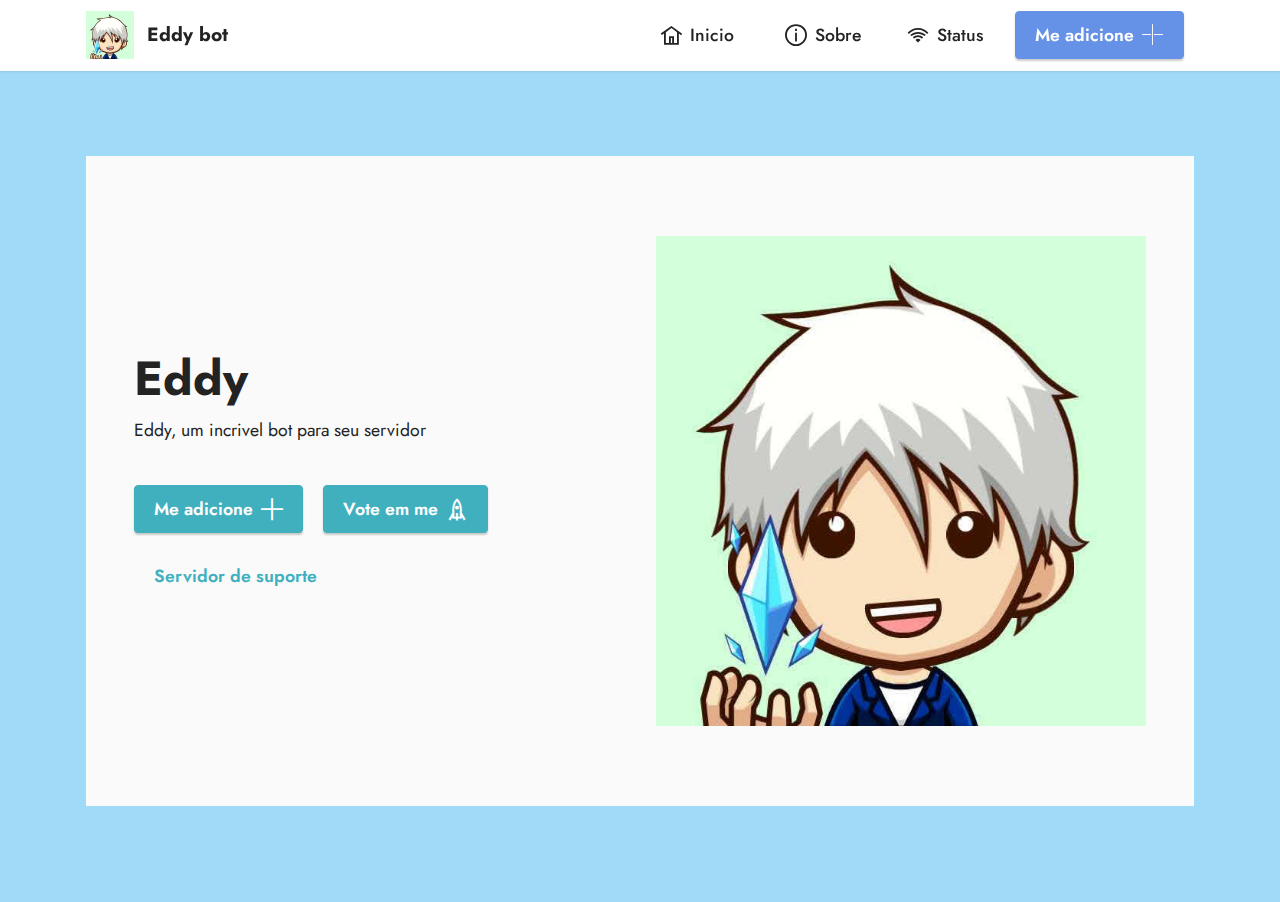
<file: index.html>
<!DOCTYPE html>
<html  >
<head>
  <!-- Site made with Mobirise Website Builder v5.0.29, https://mobirise.com -->
  <meta charset="UTF-8">
  <meta http-equiv="X-UA-Compatible" content="IE=edge">
  <meta name="generator" content="Mobirise v5.0.29, mobirise.com">
  <meta name="viewport" content="width=device-width, initial-scale=1, minimum-scale=1">
  <link rel="shortcut icon" href="assets/images/1649596663632-96x96.jpg" type="image/x-icon">
  <meta name="description" content="um incrível bot para o seu servidor do Discord">
  
  
  <title>Inicio</title>
  <link rel="stylesheet" href="assets/web/assets/mobirise-icons2/mobirise2.css">
  <link rel="stylesheet" href="assets/web/assets/mobirise-icons/mobirise-icons.css">
  <link rel="stylesheet" href="assets/tether/tether.min.css">
  <link rel="stylesheet" href="assets/bootstrap/css/bootstrap.min.css">
  <link rel="stylesheet" href="assets/bootstrap/css/bootstrap-grid.min.css">
  <link rel="stylesheet" href="assets/bootstrap/css/bootstrap-reboot.min.css">
  <link rel="stylesheet" href="assets/dropdown/css/style.css">
  <link rel="stylesheet" href="assets/socicon/css/styles.css">
  <link rel="stylesheet" href="assets/theme/css/style.css">
  <link rel="preload" as="style" href="assets/mobirise/css/mbr-additional.css"><link rel="stylesheet" href="assets/mobirise/css/mbr-additional.css" type="text/css">
  
  
  
  
</head>
<body>
  
  <section class="menu menu1 cid-sXr35PfcCk" once="menu" id="menu1-0">
    

    <nav class="navbar navbar-dropdown navbar-fixed-top navbar-expand-lg">
        <div class="container">
            <div class="navbar-brand">
                <span class="navbar-logo">
                    <a href="index.html#header2-1">
                        <img src="assets/images/1649596663632-96x96.jpg" alt="Eddy" style="height: 3rem;">
                    </a>
                </span>
                <span class="navbar-caption-wrap"><a class="navbar-caption text-black text-primary display-7" href="index.html">Eddy bot</a></span>
            </div>
            <button class="navbar-toggler" type="button" data-toggle="collapse" data-target="#navbarSupportedContent" aria-controls="navbarNavAltMarkup" aria-expanded="false" aria-label="Toggle navigation">
                <div class="hamburger">
                    <span></span>
                    <span></span>
                    <span></span>
                    <span></span>
                </div>
            </button>
            <div class="collapse navbar-collapse" id="navbarSupportedContent">
                <ul class="navbar-nav nav-dropdown" data-app-modern-menu="true"><li class="nav-item"><a class="nav-link link text-black text-primary display-4" href="index.html"><span class="mobi-mbri mobi-mbri-home mbr-iconfont mbr-iconfont-btn"></span>
                            Inicio&nbsp;</a></li>
                    
                    <li class="nav-item"><a class="nav-link link text-black text-primary display-4" href="sobre.html"><span class="mobi-mbri mobi-mbri-info mbr-iconfont mbr-iconfont-btn"></span>Sobre</a></li><li class="nav-item"><a class="nav-link link text-black text-primary display-4" href="https://status.watchbot.app/bot/942232686024593428" target="_blank"><span class="mobi-mbri mobi-mbri-wifi mbr-iconfont mbr-iconfont-btn"></span>Status</a></li></ul>
                
                <div class="navbar-buttons mbr-section-btn"><a class="btn btn-primary display-4" href="https://dsc.gg/eddy-convite" target="_blank"><span class="mbri-plus mbr-iconfont mbr-iconfont-btn"></span>
                        Me adicione</a></div>
            </div>
        </div>
    </nav>
</section>

<section class="engine"><a href="https://mobirise.info">Mobirise</a></section><section class="features15 cid-sXHXImBYlh" id="features16-6">

    

    
    <div class="container">
        <div class="content-wrapper">
            <div class="row align-items-center">
                <div class="col-12 col-lg">
                    <div class="text-wrapper">
                        <h6 class="card-title mbr-fonts-style display-2">
                            <strong>Eddy</strong></h6>
                        <p class="mbr-text mbr-fonts-style mb-4 display-4">
                            Eddy, um incrivel bot para seu servidor</p>
                        <div class="mbr-section-btn mt-3"><a class="btn btn-success display-4" href="https://dsc.gg/eddy-convite" target="_blank"><span class="mobi-mbri mobi-mbri-plus mbr-iconfont mbr-iconfont-btn"></span>Me adicione</a> <a class="btn btn-success display-4" href="https://top.gg/bot/942232686024593428/vote" target="_blank"><span class="mobi-mbri mobi-mbri-rocket mbr-iconfont mbr-iconfont-btn"></span>Vote em me</a> <a class="btn btn-success-outline display-4" href="https://dsc.gg/eddy-server" target="_blank">Servidor de suporte</a></div>
                    </div>
                </div>
                <div class="col-12 col-lg-6">
                    <div class="image-wrapper">
                        <img src="assets/images/1649596663632-640x640.jpg" alt="eddy">
                    </div>
                </div>
            </div>
        </div>
    </div>
</section>


  <script src="assets/web/assets/jquery/jquery.min.js"></script>
  <script src="assets/popper/popper.min.js"></script>
  <script src="assets/tether/tether.min.js"></script>
  <script src="assets/bootstrap/js/bootstrap.min.js"></script>
  <script src="assets/smoothscroll/smooth-scroll.js"></script>
  <script src="assets/dropdown/js/nav-dropdown.js"></script>
  <script src="assets/dropdown/js/navbar-dropdown.js"></script>
  <script src="assets/touchswipe/jquery.touch-swipe.min.js"></script>
  <script src="assets/theme/js/script.js"></script>
  
  
  
</body>
</html>
</file>
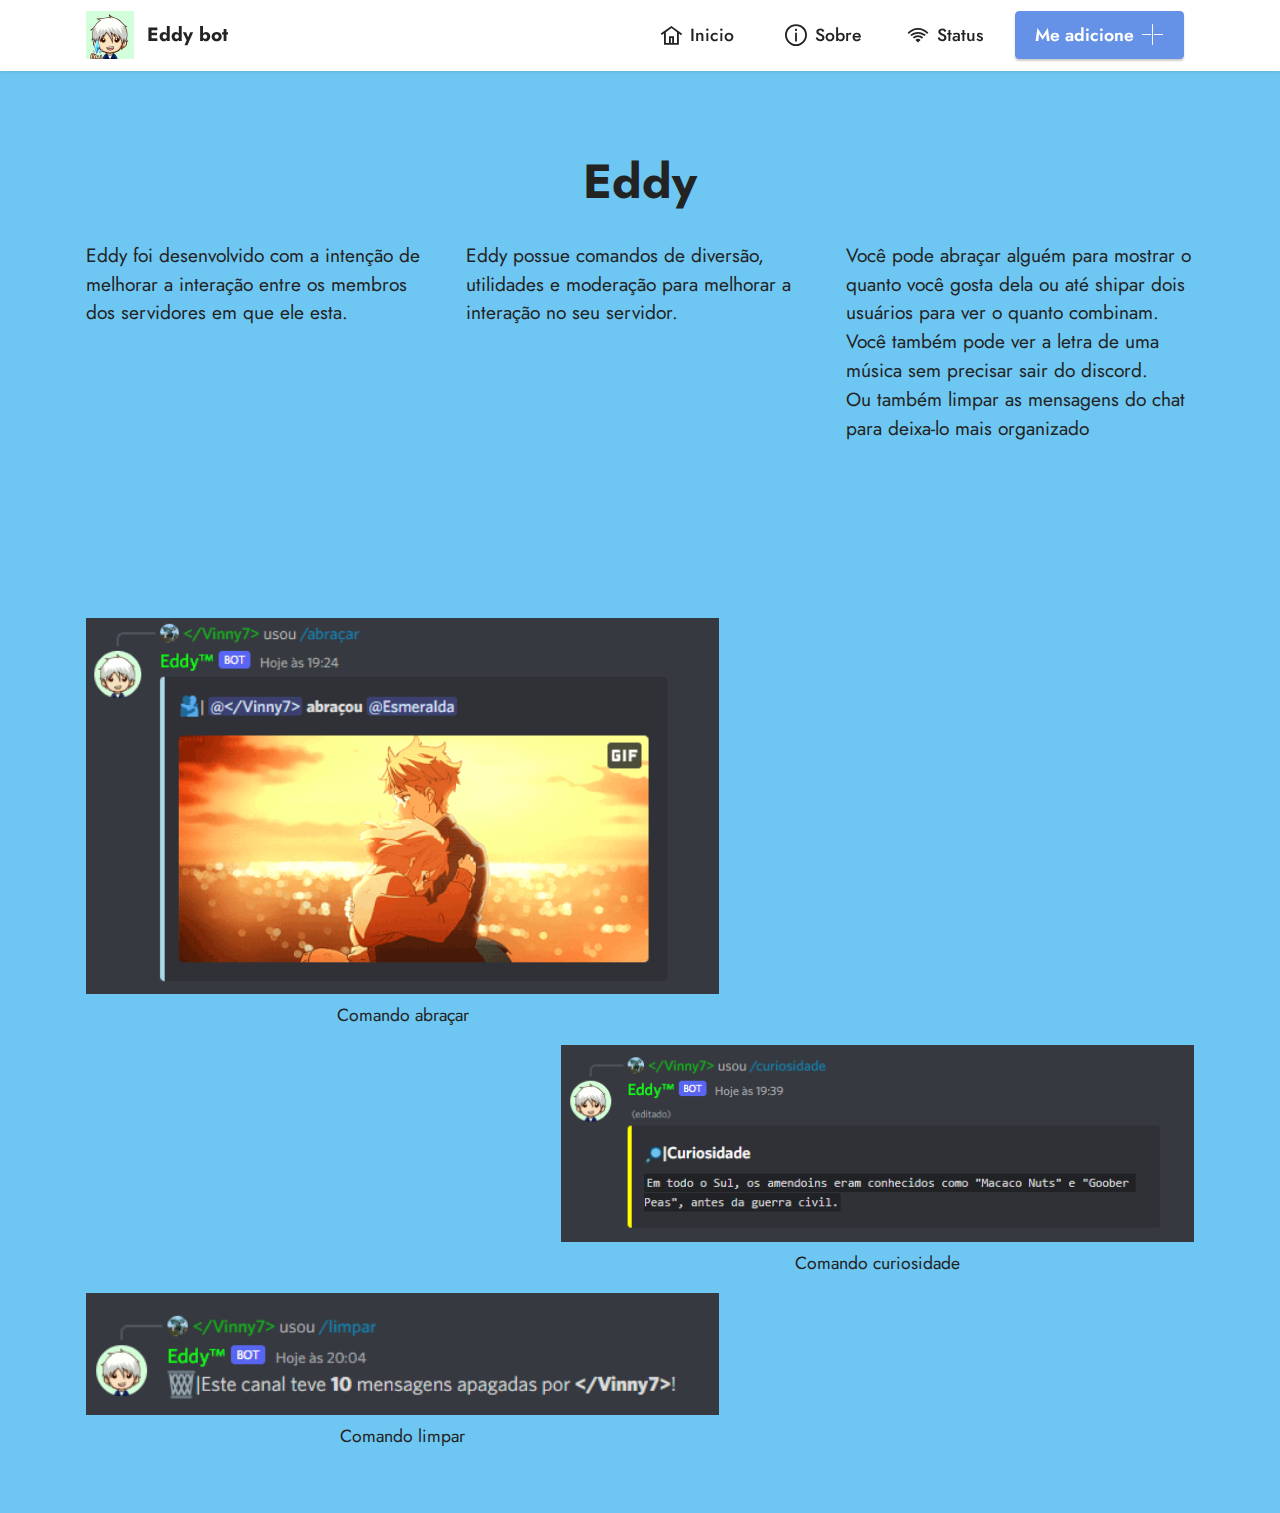
<file: sobre.html>
<!DOCTYPE html>
<html  >
<head>
  <!-- Site made with Mobirise Website Builder v5.0.29, https://mobirise.com -->
  <meta charset="UTF-8">
  <meta http-equiv="X-UA-Compatible" content="IE=edge">
  <meta name="generator" content="Mobirise v5.0.29, mobirise.com">
  <meta name="viewport" content="width=device-width, initial-scale=1, minimum-scale=1">
  <link rel="shortcut icon" href="assets/images/1649596663632-96x96.jpg" type="image/x-icon">
  <meta name="description" content="">
  
  
  <title>Sobre</title>
  <link rel="stylesheet" href="assets/web/assets/mobirise-icons2/mobirise2.css">
  <link rel="stylesheet" href="assets/web/assets/mobirise-icons/mobirise-icons.css">
  <link rel="stylesheet" href="assets/tether/tether.min.css">
  <link rel="stylesheet" href="assets/bootstrap/css/bootstrap.min.css">
  <link rel="stylesheet" href="assets/bootstrap/css/bootstrap-grid.min.css">
  <link rel="stylesheet" href="assets/bootstrap/css/bootstrap-reboot.min.css">
  <link rel="stylesheet" href="assets/dropdown/css/style.css">
  <link rel="stylesheet" href="assets/socicon/css/styles.css">
  <link rel="stylesheet" href="assets/theme/css/style.css">
  <link rel="preload" as="style" href="assets/mobirise/css/mbr-additional.css"><link rel="stylesheet" href="assets/mobirise/css/mbr-additional.css" type="text/css">
  
  
  
  
</head>
<body>
  
  <section class="menu menu1 cid-sXr35PfcCk" once="menu" id="menu1-2">
    

    <nav class="navbar navbar-dropdown navbar-fixed-top navbar-expand-lg">
        <div class="container">
            <div class="navbar-brand">
                <span class="navbar-logo">
                    <a href="index.html#header2-1">
                        <img src="assets/images/1649596663632-96x96.jpg" alt="Eddy" style="height: 3rem;">
                    </a>
                </span>
                <span class="navbar-caption-wrap"><a class="navbar-caption text-black text-primary display-7" href="index.html">Eddy bot</a></span>
            </div>
            <button class="navbar-toggler" type="button" data-toggle="collapse" data-target="#navbarSupportedContent" aria-controls="navbarNavAltMarkup" aria-expanded="false" aria-label="Toggle navigation">
                <div class="hamburger">
                    <span></span>
                    <span></span>
                    <span></span>
                    <span></span>
                </div>
            </button>
            <div class="collapse navbar-collapse" id="navbarSupportedContent">
                <ul class="navbar-nav nav-dropdown" data-app-modern-menu="true"><li class="nav-item"><a class="nav-link link text-black text-primary display-4" href="index.html"><span class="mobi-mbri mobi-mbri-home mbr-iconfont mbr-iconfont-btn"></span>
                            Inicio&nbsp;</a></li>
                    
                    <li class="nav-item"><a class="nav-link link text-black text-primary display-4" href="sobre.html"><span class="mobi-mbri mobi-mbri-info mbr-iconfont mbr-iconfont-btn"></span>Sobre</a></li><li class="nav-item"><a class="nav-link link text-black text-primary display-4" href="https://status.watchbot.app/bot/942232686024593428" target="_blank"><span class="mobi-mbri mobi-mbri-wifi mbr-iconfont mbr-iconfont-btn"></span>Status</a></li></ul>
                
                <div class="navbar-buttons mbr-section-btn"><a class="btn btn-primary display-4" href="https://dsc.gg/eddy-convite" target="_blank"><span class="mbri-plus mbr-iconfont mbr-iconfont-btn"></span>
                        Me adicione</a></div>
            </div>
        </div>
    </nav>
</section>

<section class="engine"><a href="https://mobirise.info/b">create a website</a></section><section class="features17 cid-t50dH2eWU7" id="features18-12">

    

    
    <div class="container">
        <div class="mbr-section-head">
            <div class="col-12">
                <h4 class="mbr-section-title mbr-fonts-style align-center mb-0 display-2">
                    <strong>Eddy</strong></h4>
                
            </div>
        </div>
        <div class="row mt-4">
            <div class="col-12 col-md-6 col-lg-4">
                <div class="card-wrapper mb-4">
                    <div class="card-box align-left">
                        
                        <p class="mbr-text mbr-fonts-style mb-3 display-7">
                            Eddy foi desenvolvido com a intenção de melhorar a interação entre os membros dos servidores em que ele esta.<br><br></p><div class="link-wrap">
                                
                            </div>
                    </div>
                </div>
            </div>
            <div class="col-12 col-md-6 col-lg-4">
                <div class="card-wrapper mb-4">
                    <div class="card-box align-left">
                        
                        <p class="mbr-text mbr-fonts-style mb-3 display-7">
                            Eddy possue comandos de diversão, utilidades e moderação para melhorar a interação no seu servidor.</p><div class="link-wrap">
                                
                            </div>
                    </div>
                </div>
            </div>
            <div class="col-12 col-md-6 col-lg-4">
                <div class="card-wrapper mb-4">
                    <div class="card-box align-left">
                        
                        <p class="mbr-text mbr-fonts-style mb-3 display-7">
                            Você pode abraçar alguém para mostrar o quanto você gosta dela ou até shipar dois usuários para ver o quanto combinam.<br>Você também pode ver a letra de uma música sem precisar sair do discord.<br>Ou também limpar as mensagens do chat para deixa-lo mais organizado</p><div class="link-wrap">
                                
                            </div>
                    </div>
                </div>
            </div>
            
        </div>
    </div>
</section>

<section class="image1 cid-t509E4roVV" id="image1-z">
    

    

    <div class="container">
        <div class="row align-items-center">
            <div class="col-12 col-lg-7">
                <div class="image-wrapper">
                    <img src="assets/images/captura-de-tela-2022-05-05-192553-539x320.png" alt="esmeralda é linda">
                    <p class="mbr-description mbr-fonts-style pt-2 align-center display-4">
                    Comando abraçar</p>
                </div>
            </div>
            <div class="col-12 col-lg">
                <div class="text-wrapper">
                    
                    
                </div>
            </div>
        </div>
    </div>
</section>

<section class="image2 cid-t509G6aTAd" id="image2-10">
    

    

    <div class="container">
        <div class="row align-items-center">
            <div class="col-12 col-lg-7">
                <div class="image-wrapper">
                    <img src="assets/images/o-618x193.png" alt="curiosidade">
                    <p class="mbr-description mbr-fonts-style mt-2 align-center display-4">
                        Comando curiosidade</p>
                </div>
            </div>
            <div class="col-12 col-lg">
                <div class="text-wrapper">
                    
                    
                </div>
            </div>
        </div>
    </div>
</section>

<section class="image1 cid-t50iSdGHf6" id="image1-13">
    

    

    <div class="container">
        <div class="row align-items-center">
            <div class="col-12 col-lg-7">
                <div class="image-wrapper">
                    <img src="assets/images/p-498x96.png" alt="limpar">
                    <p class="mbr-description mbr-fonts-style pt-2 align-center display-4">
                    Comando limpar</p>
                </div>
            </div>
            <div class="col-12 col-lg">
                <div class="text-wrapper">
                    
                    
                </div>
            </div>
        </div>
    </div>
</section>


  <script src="assets/web/assets/jquery/jquery.min.js"></script>
  <script src="assets/popper/popper.min.js"></script>
  <script src="assets/tether/tether.min.js"></script>
  <script src="assets/bootstrap/js/bootstrap.min.js"></script>
  <script src="assets/smoothscroll/smooth-scroll.js"></script>
  <script src="assets/dropdown/js/nav-dropdown.js"></script>
  <script src="assets/dropdown/js/navbar-dropdown.js"></script>
  <script src="assets/touchswipe/jquery.touch-swipe.min.js"></script>
  <script src="assets/theme/js/script.js"></script>
  
  
  
</body>
</html>
</file>
<file: assets/web/assets/mobirise-icons2/mobirise2.css>
@font-face {
  font-family: 'Moririse2';
  font-display: swap;
  src:  url('mobirise2.eot?f2bix4');
  src:  url('mobirise2.eot?f2bix4#iefix') format('embedded-opentype'),
    url('mobirise2.ttf?f2bix4') format('truetype'),
    url('mobirise2.woff?f2bix4') format('woff'),
    url('mobirise2.svg?f2bix4#mobirise2') format('svg');
  font-weight: normal;
  font-style: normal;
}

[class^="mobi-"], [class*=" mobi-"] {
  /* use !important to prevent issues with browser extensions that change fonts */
  font-family: 'Moririse2' !important;
  speak: none;
  font-style: normal;
  font-weight: normal;
  font-variant: normal;
  text-transform: none;
  line-height: 1;

  /* Better Font Rendering =========== */
  -webkit-font-smoothing: antialiased;
  -moz-osx-font-smoothing: grayscale;
}

.mobi-mbri-add-submenu:before {
  content: "\e900";
}
.mobi-mbri-alert:before {
  content: "\e901";
}
.mobi-mbri-align-center:before {
  content: "\e902";
}
.mobi-mbri-align-justify:before {
  content: "\e903";
}
.mobi-mbri-align-left:before {
  content: "\e904";
}
.mobi-mbri-align-right:before {
  content: "\e905";
}
.mobi-mbri-android:before {
  content: "\e906";
}
.mobi-mbri-apple:before {
  content: "\e907";
}
.mobi-mbri-arrow-down:before {
  content: "\e908";
}
.mobi-mbri-arrow-next:before {
  content: "\e909";
}
.mobi-mbri-arrow-prev:before {
  content: "\e90a";
}
.mobi-mbri-arrow-up:before {
  content: "\e90b";
}
.mobi-mbri-bold:before {
  content: "\e90c";
}
.mobi-mbri-bookmark:before {
  content: "\e90d";
}
.mobi-mbri-bootstrap:before {
  content: "\e90e";
}
.mobi-mbri-briefcase:before {
  content: "\e90f";
}
.mobi-mbri-browse:before {
  content: "\e910";
}
.mobi-mbri-bulleted-list:before {
  content: "\e911";
}
.mobi-mbri-calendar:before {
  content: "\e912";
}
.mobi-mbri-camera:before {
  content: "\e913";
}
.mobi-mbri-cart-add:before {
  content: "\e914";
}
.mobi-mbri-cart-full:before {
  content: "\e915";
}
.mobi-mbri-cash:before {
  content: "\e916";
}
.mobi-mbri-change-style:before {
  content: "\e917";
}
.mobi-mbri-chat:before {
  content: "\e918";
}
.mobi-mbri-clock:before {
  content: "\e919";
}
.mobi-mbri-close:before {
  content: "\e91a";
}
.mobi-mbri-cloud:before {
  content: "\e91b";
}
.mobi-mbri-code:before {
  content: "\e91c";
}
.mobi-mbri-contact-form:before {
  content: "\e91d";
}
.mobi-mbri-credit-card:before {
  content: "\e91e";
}
.mobi-mbri-cursor-click:before {
  content: "\e91f";
}
.mobi-mbri-cust-feedback:before {
  content: "\e920";
}
.mobi-mbri-database:before {
  content: "\e921";
}
.mobi-mbri-delivery:before {
  content: "\e922";
}
.mobi-mbri-desktop:before {
  content: "\e923";
}
.mobi-mbri-devices:before {
  content: "\e924";
}
.mobi-mbri-down:before {
  content: "\e925";
}
.mobi-mbri-download-2:before {
  content: "\e926";
}
.mobi-mbri-download:before {
  content: "\e927";
}
.mobi-mbri-drag-n-drop-2:before {
  content: "\e928";
}
.mobi-mbri-drag-n-drop:before {
  content: "\e929";
}
.mobi-mbri-edit-2:before {
  content: "\e92a";
}
.mobi-mbri-edit:before {
  content: "\e92b";
}
.mobi-mbri-error:before {
  content: "\e92c";
}
.mobi-mbri-extension:before {
  content: "\e92d";
}
.mobi-mbri-features:before {
  content: "\e92e";
}
.mobi-mbri-file:before {
  content: "\e92f";
}
.mobi-mbri-flag:before {
  content: "\e930";
}
.mobi-mbri-folder:before {
  content: "\e931";
}
.mobi-mbri-gift:before {
  content: "\e932";
}
.mobi-mbri-github:before {
  content: "\e933";
}
.mobi-mbri-globe-2:before {
  content: "\e934";
}
.mobi-mbri-globe:before {
  content: "\e935";
}
.mobi-mbri-growing-chart:before {
  content: "\e936";
}
.mobi-mbri-hearth:before {
  content: "\e937";
}
.mobi-mbri-help:before {
  content: "\e938";
}
.mobi-mbri-home:before {
  content: "\e939";
}
.mobi-mbri-hot-cup:before {
  content: "\e93a";
}
.mobi-mbri-idea:before {
  content: "\e93b";
}
.mobi-mbri-image-gallery:before {
  content: "\e93c";
}
.mobi-mbri-image-slider:before {
  content: "\e93d";
}
.mobi-mbri-info:before {
  content: "\e93e";
}
.mobi-mbri-italic:before {
  content: "\e93f";
}
.mobi-mbri-key:before {
  content: "\e940";
}
.mobi-mbri-laptop:before {
  content: "\e941";
}
.mobi-mbri-layers:before {
  content: "\e942";
}
.mobi-mbri-left-right:before {
  content: "\e943";
}
.mobi-mbri-left:before {
  content: "\e944";
}
.mobi-mbri-letter:before {
  content: "\e945";
}
.mobi-mbri-like:before {
  content: "\e946";
}
.mobi-mbri-link:before {
  content: "\e947";
}
.mobi-mbri-lock:before {
  content: "\e948";
}
.mobi-mbri-login:before {
  content: "\e949";
}
.mobi-mbri-logout:before {
  content: "\e94a";
}
.mobi-mbri-magic-stick:before {
  content: "\e94b";
}
.mobi-mbri-map-pin:before {
  content: "\e94c";
}
.mobi-mbri-menu:before {
  content: "\e94d";
}
.mobi-mbri-mobile-2:before {
  content: "\e94e";
}
.mobi-mbri-mobile-horizontal:before {
  content: "\e94f";
}
.mobi-mbri-mobile:before {
  content: "\e950";
}
.mobi-mbri-mobirise:before {
  content: "\e951";
}
.mobi-mbri-more-horizontal:before {
  content: "\e952";
}
.mobi-mbri-more-vertical:before {
  content: "\e953";
}
.mobi-mbri-music:before {
  content: "\e954";
}
.mobi-mbri-new-file:before {
  content: "\e955";
}
.mobi-mbri-numbered-list:before {
  content: "\e956";
}
.mobi-mbri-opened-folder:before {
  content: "\e957";
}
.mobi-mbri-pages:before {
  content: "\e958";
}
.mobi-mbri-paper-plane:before {
  content: "\e959";
}
.mobi-mbri-paperclip:before {
  content: "\e95a";
}
.mobi-mbri-phone:before {
  content: "\e95b";
}
.mobi-mbri-photo:before {
  content: "\e95c";
}
.mobi-mbri-photos:before {
  content: "\e95d";
}
.mobi-mbri-pin:before {
  content: "\e95e";
}
.mobi-mbri-play:before {
  content: "\e95f";
}
.mobi-mbri-plus:before {
  content: "\e960";
}
.mobi-mbri-preview:before {
  content: "\e961";
}
.mobi-mbri-print:before {
  content: "\e962";
}
.mobi-mbri-protect:before {
  content: "\e963";
}
.mobi-mbri-question:before {
  content: "\e964";
}
.mobi-mbri-quote-left:before {
  content: "\e965";
}
.mobi-mbri-quote-right:before {
  content: "\e966";
}
.mobi-mbri-redo:before {
  content: "\e967";
}
.mobi-mbri-refresh:before {
  content: "\e968";
}
.mobi-mbri-responsive-2:before {
  content: "\e969";
}
.mobi-mbri-responsive:before {
  content: "\e96a";
}
.mobi-mbri-right:before {
  content: "\e96b";
}
.mobi-mbri-rocket:before {
  content: "\e96c";
}
.mobi-mbri-sad-face:before {
  content: "\e96d";
}
.mobi-mbri-sale:before {
  content: "\e96e";
}
.mobi-mbri-save:before {
  content: "\e96f";
}
.mobi-mbri-search:before {
  content: "\e970";
}
.mobi-mbri-setting-2:before {
  content: "\e971";
}
.mobi-mbri-setting-3:before {
  content: "\e972";
}
.mobi-mbri-setting:before {
  content: "\e973";
}
.mobi-mbri-share:before {
  content: "\e974";
}
.mobi-mbri-shopping-bag:before {
  content: "\e975";
}
.mobi-mbri-shopping-basket:before {
  content: "\e976";
}
.mobi-mbri-shopping-cart:before {
  content: "\e977";
}
.mobi-mbri-sites:before {
  content: "\e978";
}
.mobi-mbri-smile-face:before {
  content: "\e979";
}
.mobi-mbri-speed:before {
  content: "\e97a";
}
.mobi-mbri-star:before {
  content: "\e97b";
}
.mobi-mbri-success:before {
  content: "\e97c";
}
.mobi-mbri-sun:before {
  content: "\e97d";
}
.mobi-mbri-sun2:before {
  content: "\e97e";
}
.mobi-mbri-tablet-vertical:before {
  content: "\e97f";
}
.mobi-mbri-tablet:before {
  content: "\e980";
}
.mobi-mbri-target:before {
  content: "\e981";
}
.mobi-mbri-timer:before {
  content: "\e982";
}
.mobi-mbri-to-ftp:before {
  content: "\e983";
}
.mobi-mbri-to-local-drive:before {
  content: "\e984";
}
.mobi-mbri-touch-swipe:before {
  content: "\e985";
}
.mobi-mbri-touch:before {
  content: "\e986";
}
.mobi-mbri-trash:before {
  content: "\e987";
}
.mobi-mbri-underline:before {
  content: "\e988";
}
.mobi-mbri-undo:before {
  content: "\e989";
}
.mobi-mbri-unlink:before {
  content: "\e98a";
}
.mobi-mbri-unlock:before {
  content: "\e98b";
}
.mobi-mbri-up-down:before {
  content: "\e98c";
}
.mobi-mbri-up:before {
  content: "\e98d";
}
.mobi-mbri-update:before {
  content: "\e98e";
}
.mobi-mbri-upload-2:before {
  content: "\e98f";
}
.mobi-mbri-upload:before {
  content: "\e990";
}
.mobi-mbri-user-2:before {
  content: "\e991";
}
.mobi-mbri-user:before {
  content: "\e992";
}
.mobi-mbri-users:before {
  content: "\e993";
}
.mobi-mbri-video-play:before {
  content: "\e994";
}
.mobi-mbri-video:before {
  content: "\e995";
}
.mobi-mbri-watch:before {
  content: "\e996";
}
.mobi-mbri-website-theme-2:before {
  content: "\e997";
}
.mobi-mbri-website-theme:before {
  content: "\e998";
}
.mobi-mbri-wifi:before {
  content: "\e999";
}
.mobi-mbri-windows:before {
  content: "\e99a";
}
.mobi-mbri-zoom-in:before {
  content: "\e99b";
}
.mobi-mbri-zoom-out:before {
  content: "\e99c";
}
</file>
<file: assets/web/assets/mobirise-icons/mobirise-icons.css>
@font-face {
  font-family: 'MobiriseIcons';
  src:  url('mobirise-icons.eot?spat4u');
  src:  url('mobirise-icons.eot?spat4u#iefix') format('embedded-opentype'),
    url('mobirise-icons.ttf?spat4u') format('truetype'),
    url('mobirise-icons.woff?spat4u') format('woff'),
    url('mobirise-icons.svg?spat4u#MobiriseIcons') format('svg');
  font-weight: normal;
  font-style: normal;
  font-display: swap;
}

[class^="mbri-"], [class*=" mbri-"] {
  /* use !important to prevent issues with browser extensions that change fonts */
  font-family: MobiriseIcons !important;
  speak: none;
  font-style: normal;
  font-weight: normal;
  font-variant: normal;
  text-transform: none;
  line-height: 1;

  /* Better Font Rendering =========== */
  -webkit-font-smoothing: antialiased;
  -moz-osx-font-smoothing: grayscale;
}

.mbri-add-submenu:before {
  content: "\e900";
}
.mbri-alert:before {
  content: "\e901";
}
.mbri-align-center:before {
  content: "\e902";
}
.mbri-align-justify:before {
  content: "\e903";
}
.mbri-align-left:before {
  content: "\e904";
}
.mbri-align-right:before {
  content: "\e905";
}
.mbri-android:before {
  content: "\e906";
}
.mbri-apple:before {
  content: "\e907";
}
.mbri-arrow-down:before {
  content: "\e908";
}
.mbri-arrow-next:before {
  content: "\e909";
}
.mbri-arrow-prev:before {
  content: "\e90a";
}
.mbri-arrow-up:before {
  content: "\e90b";
}
.mbri-bold:before {
  content: "\e90c";
}
.mbri-bookmark:before {
  content: "\e90d";
}
.mbri-bootstrap:before {
  content: "\e90e";
}
.mbri-briefcase:before {
  content: "\e90f";
}
.mbri-browse:before {
  content: "\e910";
}
.mbri-bulleted-list:before {
  content: "\e911";
}
.mbri-calendar:before {
  content: "\e912";
}
.mbri-camera:before {
  content: "\e913";
}
.mbri-cart-add:before {
  content: "\e914";
}
.mbri-cart-full:before {
  content: "\e915";
}
.mbri-cash:before {
  content: "\e916";
}
.mbri-change-style:before {
  content: "\e917";
}
.mbri-chat:before {
  content: "\e918";
}
.mbri-clock:before {
  content: "\e919";
}
.mbri-close:before {
  content: "\e91a";
}
.mbri-cloud:before {
  content: "\e91b";
}
.mbri-code:before {
  content: "\e91c";
}
.mbri-contact-form:before {
  content: "\e91d";
}
.mbri-credit-card:before {
  content: "\e91e";
}
.mbri-cursor-click:before {
  content: "\e91f";
}
.mbri-cust-feedback:before {
  content: "\e920";
}
.mbri-database:before {
  content: "\e921";
}
.mbri-delivery:before {
  content: "\e922";
}
.mbri-desktop:before {
  content: "\e923";
}
.mbri-devices:before {
  content: "\e924";
}
.mbri-down:before {
  content: "\e925";
}
.mbri-download:before {
  content: "\e989";
}
.mbri-drag-n-drop:before {
  content: "\e927";
}
.mbri-drag-n-drop2:before {
  content: "\e928";
}
.mbri-edit:before {
  content: "\e929";
}
.mbri-edit2:before {
  content: "\e92a";
}
.mbri-error:before {
  content: "\e92b";
}
.mbri-extension:before {
  content: "\e92c";
}
.mbri-features:before {
  content: "\e92d";
}
.mbri-file:before {
  content: "\e92e";
}
.mbri-flag:before {
  content: "\e92f";
}
.mbri-folder:before {
  content: "\e930";
}
.mbri-gift:before {
  content: "\e931";
}
.mbri-github:before {
  content: "\e932";
}
.mbri-globe:before {
  content: "\e933";
}
.mbri-globe-2:before {
  content: "\e934";
}
.mbri-growing-chart:before {
  content: "\e935";
}
.mbri-hearth:before {
  content: "\e936";
}
.mbri-help:before {
  content: "\e937";
}
.mbri-home:before {
  content: "\e938";
}
.mbri-hot-cup:before {
  content: "\e939";
}
.mbri-idea:before {
  content: "\e93a";
}
.mbri-image-gallery:before {
  content: "\e93b";
}
.mbri-image-slider:before {
  content: "\e93c";
}
.mbri-info:before {
  content: "\e93d";
}
.mbri-italic:before {
  content: "\e93e";
}
.mbri-key:before {
  content: "\e93f";
}
.mbri-laptop:before {
  content: "\e940";
}
.mbri-layers:before {
  content: "\e941";
}
.mbri-left-right:before {
  content: "\e942";
}
.mbri-left:before {
  content: "\e943";
}
.mbri-letter:before {
  content: "\e944";
}
.mbri-like:before {
  content: "\e945";
}
.mbri-link:before {
  content: "\e946";
}
.mbri-lock:before {
  content: "\e947";
}
.mbri-login:before {
  content: "\e948";
}
.mbri-logout:before {
  content: "\e949";
}
.mbri-magic-stick:before {
  content: "\e94a";
}
.mbri-map-pin:before {
  content: "\e94b";
}
.mbri-menu:before {
  content: "\e94c";
}
.mbri-mobile:before {
  content: "\e94d";
}
.mbri-mobile2:before {
  content: "\e94e";
}
.mbri-mobirise:before {
  content: "\e94f";
}
.mbri-more-horizontal:before {
  content: "\e950";
}
.mbri-more-vertical:before {
  content: "\e951";
}
.mbri-music:before {
  content: "\e952";
}
.mbri-new-file:before {
  content: "\e953";
}
.mbri-numbered-list:before {
  content: "\e954";
}
.mbri-opened-folder:before {
  content: "\e955";
}
.mbri-pages:before {
  content: "\e956";
}
.mbri-paper-plane:before {
  content: "\e957";
}
.mbri-paperclip:before {
  content: "\e958";
}
.mbri-photo:before {
  content: "\e959";
}
.mbri-photos:before {
  content: "\e95a";
}
.mbri-pin:before {
  content: "\e95b";
}
.mbri-play:before {
  content: "\e95c";
}
.mbri-plus:before {
  content: "\e95d";
}
.mbri-preview:before {
  content: "\e95e";
}
.mbri-print:before {
  content: "\e95f";
}
.mbri-protect:before {
  content: "\e960";
}
.mbri-question:before {
  content: "\e961";
}
.mbri-quote-left:before {
  content: "\e962";
}
.mbri-quote-right:before {
  content: "\e963";
}
.mbri-refresh:before {
  content: "\e964";
}
.mbri-responsive:before {
  content: "\e965";
}
.mbri-right:before {
  content: "\e966";
}
.mbri-rocket:before {
  content: "\e967";
}
.mbri-sad-face:before {
  content: "\e968";
}
.mbri-sale:before {
  content: "\e969";
}
.mbri-save:before {
  content: "\e96a";
}
.mbri-search:before {
  content: "\e96b";
}
.mbri-setting:before {
  content: "\e96c";
}
.mbri-setting2:before {
  content: "\e96d";
}
.mbri-setting3:before {
  content: "\e96e";
}
.mbri-share:before {
  content: "\e96f";
}
.mbri-shopping-bag:before {
  content: "\e970";
}
.mbri-shopping-basket:before {
  content: "\e971";
}
.mbri-shopping-cart:before {
  content: "\e972";
}
.mbri-sites:before {
  content: "\e973";
}
.mbri-smile-face:before {
  content: "\e974";
}
.mbri-speed:before {
  content: "\e975";
}
.mbri-star:before {
  content: "\e976";
}
.mbri-success:before {
  content: "\e977";
}
.mbri-sun:before {
  content: "\e978";
}
.mbri-sun2:before {
  content: "\e979";
}
.mbri-tablet:before {
  content: "\e97a";
}
.mbri-tablet-vertical:before {
  content: "\e97b";
}
.mbri-target:before {
  content: "\e97c";
}
.mbri-timer:before {
  content: "\e97d";
}
.mbri-to-ftp:before {
  content: "\e97e";
}
.mbri-to-local-drive:before {
  content: "\e97f";
}
.mbri-touch-swipe:before {
  content: "\e980";
}
.mbri-touch:before {
  content: "\e981";
}
.mbri-trash:before {
  content: "\e982";
}
.mbri-underline:before {
  content: "\e983";
}
.mbri-unlink:before {
  content: "\e984";
}
.mbri-unlock:before {
  content: "\e985";
}
.mbri-up-down:before {
  content: "\e986";
}
.mbri-up:before {
  content: "\e987";
}
.mbri-update:before {
  content: "\e988";
}
.mbri-upload:before {
 content: "\e926"; 
}
.mbri-user:before {
  content: "\e98a";
}
.mbri-user2:before {
  content: "\e98b";
}
.mbri-users:before {
  content: "\e98c";
}
.mbri-video:before {
  content: "\e98d";
}
.mbri-video-play:before {
  content: "\e98e";
}
.mbri-watch:before {
  content: "\e98f";
}
.mbri-website-theme:before {
  content: "\e990";
}
.mbri-wifi:before {
  content: "\e991";
}
.mbri-windows:before {
  content: "\e992";
}
.mbri-zoom-out:before {
  content: "\e993";
}
.mbri-redo:before {
  content: "\e994";
}
.mbri-undo:before {
  content: "\e995";
}
</file>
<file: assets/dropdown/css/style.css>
.navbar-dropdown {
  left: 0;
  padding: 0;
  position: absolute;
  right: 0;
  top: 0;
  transition: all 0.45s ease;
  z-index: 1030;
  background: #282828; }
  .navbar-dropdown .navbar-logo {
    margin-right: 0.8rem;
    transition: margin 0.3s ease-in-out;
    vertical-align: middle; }
    .navbar-dropdown .navbar-logo img {
      height: 3.125rem;
      transition: all 0.3s ease-in-out; }
    .navbar-dropdown .navbar-logo.mbr-iconfont {
      font-size: 3.125rem;
      line-height: 3.125rem; }
  .navbar-dropdown .navbar-caption {
    font-weight: 700;
    white-space: normal;
    vertical-align: -4px;
    line-height: 3.125rem !important; }
    .navbar-dropdown .navbar-caption, .navbar-dropdown .navbar-caption:hover {
      color: inherit;
      text-decoration: none; }
  .navbar-dropdown .mbr-iconfont + .navbar-caption {
    vertical-align: -1px; }
  .navbar-dropdown.navbar-fixed-top {
    position: fixed; }
  .navbar-dropdown .navbar-brand span {
    vertical-align: -4px; }
  .navbar-dropdown.bg-color.transparent {
    background: none; }
  .navbar-dropdown.navbar-short .navbar-brand {
    padding: 0.625rem 0; }
    .navbar-dropdown.navbar-short .navbar-brand span {
      vertical-align: -1px; }
  .navbar-dropdown.navbar-short .navbar-caption {
    line-height: 2.375rem !important;
    vertical-align: -2px; }
  .navbar-dropdown.navbar-short .navbar-logo {
    margin-right: 0.5rem; }
    .navbar-dropdown.navbar-short .navbar-logo img {
      height: 2.375rem; }
    .navbar-dropdown.navbar-short .navbar-logo.mbr-iconfont {
      font-size: 2.375rem;
      line-height: 2.375rem; }
  .navbar-dropdown.navbar-short .mbr-table-cell {
    height: 3.625rem; }
  .navbar-dropdown .navbar-close {
    left: 0.6875rem;
    position: fixed;
    top: 0.75rem;
    z-index: 1000; }
  .navbar-dropdown .hamburger-icon {
    content: "";
    display: inline-block;
    vertical-align: middle;
    width: 16px;
    -webkit-box-shadow: 0 -6px 0 1px #282828,0 0 0 1px #282828,0 6px 0 1px #282828;
    -moz-box-shadow: 0 -6px 0 1px #282828,0 0 0 1px #282828,0 6px 0 1px #282828;
    box-shadow: 0 -6px 0 1px #282828,0 0 0 1px #282828,0 6px 0 1px #282828; }

.dropdown-menu .dropdown-toggle[data-toggle="dropdown-submenu"]::after {
  border-bottom: 0.35em solid transparent;
  border-left: 0.35em solid;
  border-right: 0;
  border-top: 0.35em solid transparent;
  margin-left: 0.3rem; }

.dropdown-menu .dropdown-item:focus {
  outline: 0; }

.nav-dropdown {
  font-size: 0.75rem;
  font-weight: 500;
  height: auto !important; }
  .nav-dropdown .nav-btn {
    padding-left: 1rem; }
  .nav-dropdown .link {
    margin: .667em 1.667em;
    font-weight: 500;
    padding: 0;
    transition: color .2s ease-in-out; }
    .nav-dropdown .link.dropdown-toggle {
      margin-right: 2.583em; }
      .nav-dropdown .link.dropdown-toggle::after {
        margin-left: .25rem;
        border-top: 0.35em solid;
        border-right: 0.35em solid transparent;
        border-left: 0.35em solid transparent;
        border-bottom: 0; }
      .nav-dropdown .link.dropdown-toggle[aria-expanded="true"] {
        margin: 0;
        padding: 0.667em 3.263em  0.667em 1.667em; }
  .nav-dropdown .link::after,
  .nav-dropdown .dropdown-item::after {
    color: inherit; }
  .nav-dropdown .btn {
    font-size: 0.75rem;
    font-weight: 700;
    letter-spacing: 0;
    margin-bottom: 0;
    padding-left: 1.25rem;
    padding-right: 1.25rem; }
  .nav-dropdown .dropdown-menu {
    border-radius: 0;
    border: 0;
    left: 0;
    margin: 0;
    padding-bottom: 1.25rem;
    padding-top: 1.25rem;
    position: relative; }
  .nav-dropdown .dropdown-submenu {
    margin-left: 0.125rem;
    top: 0; }
  .nav-dropdown .dropdown-item {
    font-weight: 500;
    line-height: 2;
    padding: 0.3846em 4.615em 0.3846em 1.5385em;
    position: relative;
    transition: color .2s ease-in-out, background-color .2s ease-in-out; }
    .nav-dropdown .dropdown-item::after {
      margin-top: -0.3077em;
      position: absolute;
      right: 1.1538em;
      top: 50%; }
    .nav-dropdown .dropdown-item:focus, .nav-dropdown .dropdown-item:hover {
      background: none; }

@media (max-width: 767px) {
  .nav-dropdown.navbar-toggleable-sm {
    bottom: 0;
    display: none;
    left: 0;
    overflow-x: hidden;
    position: fixed;
    top: 0;
    transform: translateX(-100%);
    -ms-transform: translateX(-100%);
    -webkit-transform: translateX(-100%);
    width: 18.75rem;
    z-index: 999; } }
.nav-dropdown.navbar-toggleable-xl {
  bottom: 0;
  display: none;
  left: 0;
  overflow-x: hidden;
  position: fixed;
  top: 0;
  transform: translateX(-100%);
  -ms-transform: translateX(-100%);
  -webkit-transform: translateX(-100%);
  width: 18.75rem;
  z-index: 999; }

.nav-dropdown-sm {
  display: block !important;
  overflow-x: hidden;
  overflow: auto;
  padding-top: 3.875rem; }
  .nav-dropdown-sm::after {
    content: "";
    display: block;
    height: 3rem;
    width: 100%; }
  .nav-dropdown-sm.collapse.in ~ .navbar-close {
    display: block !important; }
  .nav-dropdown-sm.collapsing, .nav-dropdown-sm.collapse.in {
    transform: translateX(0);
    -ms-transform: translateX(0);
    -webkit-transform: translateX(0);
    transition: all 0.25s ease-out;
    -webkit-transition: all 0.25s ease-out;
    background: #282828; }
  .nav-dropdown-sm.collapsing[aria-expanded="false"] {
    transform: translateX(-100%);
    -ms-transform: translateX(-100%);
    -webkit-transform: translateX(-100%); }
  .nav-dropdown-sm .nav-item {
    display: block;
    margin-left: 0 !important;
    padding-left: 0; }
  .nav-dropdown-sm .link,
  .nav-dropdown-sm .dropdown-item {
    border-top: 1px dotted rgba(255, 255, 255, 0.1);
    font-size: 0.8125rem;
    line-height: 1.6;
    margin: 0 !important;
    padding: 0.875rem 2.4rem 0.875rem 1.5625rem !important;
    position: relative;
    white-space: normal; }
    .nav-dropdown-sm .link:focus, .nav-dropdown-sm .link:hover,
    .nav-dropdown-sm .dropdown-item:focus,
    .nav-dropdown-sm .dropdown-item:hover {
      background: rgba(0, 0, 0, 0.2) !important;
      color: #c0a375; }
  .nav-dropdown-sm .nav-btn {
    position: relative;
    padding: 1.5625rem 1.5625rem 0 1.5625rem; }
    .nav-dropdown-sm .nav-btn::before {
      border-top: 1px dotted rgba(255, 255, 255, 0.1);
      content: "";
      left: 0;
      position: absolute;
      top: 0;
      width: 100%; }
    .nav-dropdown-sm .nav-btn + .nav-btn {
      padding-top: 0.625rem; }
      .nav-dropdown-sm .nav-btn + .nav-btn::before {
        display: none; }
  .nav-dropdown-sm .btn {
    padding: 0.625rem 0; }
  .nav-dropdown-sm .dropdown-toggle[data-toggle="dropdown-submenu"]::after {
    margin-left: .25rem;
    border-top: 0.35em solid;
    border-right: 0.35em solid transparent;
    border-left: 0.35em solid transparent;
    border-bottom: 0; }
  .nav-dropdown-sm .dropdown-toggle[data-toggle="dropdown-submenu"][aria-expanded="true"]::after {
    border-top: 0;
    border-right: 0.35em solid transparent;
    border-left: 0.35em solid transparent;
    border-bottom: 0.35em solid; }
  .nav-dropdown-sm .dropdown-menu {
    margin: 0;
    padding: 0;
    position: relative;
    top: 0;
    left: 0;
    width: 100%;
    border: 0;
    float: none;
    border-radius: 0;
    background: none; }
  .nav-dropdown-sm .dropdown-submenu {
    left: 100%;
    margin-left: 0.125rem;
    margin-top: -1.25rem;
    top: 0; }

.navbar-toggleable-sm .nav-dropdown .dropdown-menu {
  position: absolute; }

.navbar-toggleable-sm .nav-dropdown .dropdown-submenu {
  left: 100%;
  margin-left: 0.125rem;
  margin-top: -1.25rem;
  top: 0; }

.navbar-toggleable-sm.opened .nav-dropdown .dropdown-menu {
  position: relative; }

.navbar-toggleable-sm.opened .nav-dropdown .dropdown-submenu {
  left: 0;
  margin-left: 00rem;
  margin-top: 0rem;
  top: 0; }

.is-builder .nav-dropdown.collapsing {
  transition: none !important; }

/*# sourceMappingURL=style.css.map */
</file>
<file: assets/socicon/css/styles.css>
@charset "UTF-8";

@font-face {
  font-family: 'Socicon';
  src:  url('../fonts/socicon.eot');
  src:  url('../fonts/socicon.eot?#iefix') format('embedded-opentype'),
    url('../fonts/socicon.woff2') format('woff2'),
    url('../fonts/socicon.ttf') format('truetype'),
    url('../fonts/socicon.woff') format('woff'),
    url('../fonts/socicon.svg#socicon') format('svg');
  font-weight: normal;
  font-style: normal;
}

[data-icon]:before {
  font-family: "socicon" !important;
  content: attr(data-icon);
  font-style: normal !important;
  font-weight: normal !important;
  font-variant: normal !important;
  text-transform: none !important;
  speak: none;
  line-height: 1;
  -webkit-font-smoothing: antialiased;
  -moz-osx-font-smoothing: grayscale;
}

[class^="socicon-"], [class*=" socicon-"] {
  /* use !important to prevent issues with browser extensions that change fonts */
  font-family: 'Socicon' !important;
  speak: none;
  font-style: normal;
  font-weight: normal;
  font-variant: normal;
  text-transform: none;
  line-height: 1;

  /* Better Font Rendering =========== */
  -webkit-font-smoothing: antialiased;
  -moz-osx-font-smoothing: grayscale;
}

.socicon-eitaa:before {
  content: "\e97c";
}
.socicon-soroush:before {
  content: "\e97d";
}
.socicon-bale:before {
  content: "\e97e";
}
.socicon-zazzle:before {
  content: "\e97b";
}
.socicon-society6:before {
  content: "\e97a";
}
.socicon-redbubble:before {
  content: "\e979";
}
.socicon-avvo:before {
  content: "\e978";
}
.socicon-stitcher:before {
  content: "\e977";
}
.socicon-googlehangouts:before {
  content: "\e974";
}
.socicon-dlive:before {
  content: "\e975";
}
.socicon-vsco:before {
  content: "\e976";
}
.socicon-flipboard:before {
  content: "\e973";
}
.socicon-ubuntu:before {
  content: "\e958";
}
.socicon-artstation:before {
  content: "\e959";
}
.socicon-invision:before {
  content: "\e95a";
}
.socicon-torial:before {
  content: "\e95b";
}
.socicon-collectorz:before {
  content: "\e95c";
}
.socicon-seenthis:before {
  content: "\e95d";
}
.socicon-googleplaymusic:before {
  content: "\e95e";
}
.socicon-debian:before {
  content: "\e95f";
}
.socicon-filmfreeway:before {
  content: "\e960";
}
.socicon-gnome:before {
  content: "\e961";
}
.socicon-itchio:before {
  content: "\e962";
}
.socicon-jamendo:before {
  content: "\e963";
}
.socicon-mix:before {
  content: "\e964";
}
.socicon-sharepoint:before {
  content: "\e965";
}
.socicon-tinder:before {
  content: "\e966";
}
.socicon-windguru:before {
  content: "\e967";
}
.socicon-cdbaby:before {
  content: "\e968";
}
.socicon-elementaryos:before {
  content: "\e969";
}
.socicon-stage32:before {
  content: "\e96a";
}
.socicon-tiktok:before {
  content: "\e96b";
}
.socicon-gitter:before {
  content: "\e96c";
}
.socicon-letterboxd:before {
  content: "\e96d";
}
.socicon-threema:before {
  content: "\e96e";
}
.socicon-splice:before {
  content: "\e96f";
}
.socicon-metapop:before {
  content: "\e970";
}
.socicon-naver:before {
  content: "\e971";
}
.socicon-remote:before {
  content: "\e972";
}
.socicon-internet:before {
  content: "\e957";
}
.socicon-moddb:before {
  content: "\e94b";
}
.socicon-indiedb:before {
  content: "\e94c";
}
.socicon-traxsource:before {
  content: "\e94d";
}
.socicon-gamefor:before {
  content: "\e94e";
}
.socicon-pixiv:before {
  content: "\e94f";
}
.socicon-myanimelist:before {
  content: "\e950";
}
.socicon-blackberry:before {
  content: "\e951";
}
.socicon-wickr:before {
  content: "\e952";
}
.socicon-spip:before {
  content: "\e953";
}
.socicon-napster:before {
  content: "\e954";
}
.socicon-beatport:before {
  content: "\e955";
}
.socicon-hackerone:before {
  content: "\e956";
}
.socicon-hackernews:before {
  content: "\e946";
}
.socicon-smashwords:before {
  content: "\e947";
}
.socicon-kobo:before {
  content: "\e948";
}
.socicon-bookbub:before {
  content: "\e949";
}
.socicon-mailru:before {
  content: "\e94a";
}
.socicon-gitlab:before {
  content: "\e945";
}
.socicon-instructables:before {
  content: "\e944";
}
.socicon-portfolio:before {
  content: "\e943";
}
.socicon-codered:before {
  content: "\e940";
}
.socicon-origin:before {
  content: "\e941";
}
.socicon-nextdoor:before {
  content: "\e942";
}
.socicon-udemy:before {
  content: "\e93f";
}
.socicon-livemaster:before {
  content: "\e93e";
}
.socicon-crunchbase:before {
  content: "\e93b";
}
.socicon-homefy:before {
  content: "\e93c";
}
.socicon-calendly:before {
  content: "\e93d";
}
.socicon-realtor:before {
  content: "\e90f";
}
.socicon-tidal:before {
  content: "\e910";
}
.socicon-qobuz:before {
  content: "\e911";
}
.socicon-natgeo:before {
  content: "\e912";
}
.socicon-mastodon:before {
  content: "\e913";
}
.socicon-unsplash:before {
  content: "\e914";
}
.socicon-homeadvisor:before {
  content: "\e915";
}
.socicon-angieslist:before {
  content: "\e916";
}
.socicon-codepen:before {
  content: "\e917";
}
.socicon-slack:before {
  content: "\e918";
}
.socicon-openaigym:before {
  content: "\e919";
}
.socicon-logmein:before {
  content: "\e91a";
}
.socicon-fiverr:before {
  content: "\e91b";
}
.socicon-gotomeeting:before {
  content: "\e91c";
}
.socicon-aliexpress:before {
  content: "\e91d";
}
.socicon-guru:before {
  content: "\e91e";
}
.socicon-appstore:before {
  content: "\e91f";
}
.socicon-homes:before {
  content: "\e920";
}
.socicon-zoom:before {
  content: "\e921";
}
.socicon-alibaba:before {
  content: "\e922";
}
.socicon-craigslist:before {
  content: "\e923";
}
.socicon-wix:before {
  content: "\e924";
}
.socicon-redfin:before {
  content: "\e925";
}
.socicon-googlecalendar:before {
  content: "\e926";
}
.socicon-shopify:before {
  content: "\e927";
}
.socicon-freelancer:before {
  content: "\e928";
}
.socicon-seedrs:before {
  content: "\e929";
}
.socicon-bing:before {
  content: "\e92a";
}
.socicon-doodle:before {
  content: "\e92b";
}
.socicon-bonanza:before {
  content: "\e92c";
}
.socicon-squarespace:before {
  content: "\e92d";
}
.socicon-toptal:before {
  content: "\e92e";
}
.socicon-gust:before {
  content: "\e92f";
}
.socicon-ask:before {
  content: "\e930";
}
.socicon-trulia:before {
  content: "\e931";
}
.socicon-loomly:before {
  content: "\e932";
}
.socicon-ghost:before {
  content: "\e933";
}
.socicon-upwork:before {
  content: "\e934";
}
.socicon-fundable:before {
  content: "\e935";
}
.socicon-booking:before {
  content: "\e936";
}
.socicon-googlemaps:before {
  content: "\e937";
}
.socicon-zillow:before {
  content: "\e938";
}
.socicon-niconico:before {
  content: "\e939";
}
.socicon-toneden:before {
  content: "\e93a";
}
.socicon-augment:before {
  content: "\e908";
}
.socicon-bitbucket:before {
  content: "\e909";
}
.socicon-fyuse:before {
  content: "\e90a";
}
.socicon-yt-gaming:before {
  content: "\e90b";
}
.socicon-sketchfab:before {
  content: "\e90c";
}
.socicon-mobcrush:before {
  content: "\e90d";
}
.socicon-microsoft:before {
  content: "\e90e";
}
.socicon-pandora:before {
  content: "\e907";
}
.socicon-messenger:before {
  content: "\e906";
}
.socicon-gamewisp:before {
  content: "\e905";
}
.socicon-bloglovin:before {
  content: "\e904";
}
.socicon-tunein:before {
  content: "\e903";
}
.socicon-gamejolt:before {
  content: "\e901";
}
.socicon-trello:before {
  content: "\e902";
}
.socicon-spreadshirt:before {
  content: "\e900";
}
.socicon-500px:before {
  content: "\e000";
}
.socicon-8tracks:before {
  content: "\e001";
}
.socicon-airbnb:before {
  content: "\e002";
}
.socicon-alliance:before {
  content: "\e003";
}
.socicon-amazon:before {
  content: "\e004";
}
.socicon-amplement:before {
  content: "\e005";
}
.socicon-android:before {
  content: "\e006";
}
.socicon-angellist:before {
  content: "\e007";
}
.socicon-apple:before {
  content: "\e008";
}
.socicon-appnet:before {
  content: "\e009";
}
.socicon-baidu:before {
  content: "\e00a";
}
.socicon-bandcamp:before {
  content: "\e00b";
}
.socicon-battlenet:before {
  content: "\e00c";
}
.socicon-mixer:before {
  content: "\e00d";
}
.socicon-bebee:before {
  content: "\e00e";
}
.socicon-bebo:before {
  content: "\e00f";
}
.socicon-behance:before {
  content: "\e010";
}
.socicon-blizzard:before {
  content: "\e011";
}
.socicon-blogger:before {
  content: "\e012";
}
.socicon-buffer:before {
  content: "\e013";
}
.socicon-chrome:before {
  content: "\e014";
}
.socicon-coderwall:before {
  content: "\e015";
}
.socicon-curse:before {
  content: "\e016";
}
.socicon-dailymotion:before {
  content: "\e017";
}
.socicon-deezer:before {
  content: "\e018";
}
.socicon-delicious:before {
  content: "\e019";
}
.socicon-deviantart:before {
  content: "\e01a";
}
.socicon-diablo:before {
  content: "\e01b";
}
.socicon-digg:before {
  content: "\e01c";
}
.socicon-discord:before {
  content: "\e01d";
}
.socicon-disqus:before {
  content: "\e01e";
}
.socicon-douban:before {
  content: "\e01f";
}
.socicon-draugiem:before {
  content: "\e020";
}
.socicon-dribbble:before {
  content: "\e021";
}
.socicon-drupal:before {
  content: "\e022";
}
.socicon-ebay:before {
  content: "\e023";
}
.socicon-ello:before {
  content: "\e024";
}
.socicon-endomodo:before {
  content: "\e025";
}
.socicon-envato:before {
  content: "\e026";
}
.socicon-etsy:before {
  content: "\e027";
}
.socicon-facebook:before {
  content: "\e028";
}
.socicon-feedburner:before {
  content: "\e029";
}
.socicon-filmweb:before {
  content: "\e02a";
}
.socicon-firefox:before {
  content: "\e02b";
}
.socicon-flattr:before {
  content: "\e02c";
}
.socicon-flickr:before {
  content: "\e02d";
}
.socicon-formulr:before {
  content: "\e02e";
}
.socicon-forrst:before {
  content: "\e02f";
}
.socicon-foursquare:before {
  content: "\e030";
}
.socicon-friendfeed:before {
  content: "\e031";
}
.socicon-github:before {
  content: "\e032";
}
.socicon-goodreads:before {
  content: "\e033";
}
.socicon-google:before {
  content: "\e034";
}
.socicon-googlescholar:before {
  content: "\e035";
}
.socicon-googlegroups:before {
  content: "\e036";
}
.socicon-googlephotos:before {
  content: "\e037";
}
.socicon-googleplus:before {
  content: "\e038";
}
.socicon-grooveshark:before {
  content: "\e039";
}
.socicon-hackerrank:before {
  content: "\e03a";
}
.socicon-hearthstone:before {
  content: "\e03b";
}
.socicon-hellocoton:before {
  content: "\e03c";
}
.socicon-heroes:before {
  content: "\e03d";
}
.socicon-smashcast:before {
  content: "\e03e";
}
.socicon-horde:before {
  content: "\e03f";
}
.socicon-houzz:before {
  content: "\e040";
}
.socicon-icq:before {
  content: "\e041";
}
.socicon-identica:before {
  content: "\e042";
}
.socicon-imdb:before {
  content: "\e043";
}
.socicon-instagram:before {
  content: "\e044";
}
.socicon-issuu:before {
  content: "\e045";
}
.socicon-istock:before {
  content: "\e046";
}
.socicon-itunes:before {
  content: "\e047";
}
.socicon-keybase:before {
  content: "\e048";
}
.socicon-lanyrd:before {
  content: "\e049";
}
.socicon-lastfm:before {
  content: "\e04a";
}
.socicon-line:before {
  content: "\e04b";
}
.socicon-linkedin:before {
  content: "\e04c";
}
.socicon-livejournal:before {
  content: "\e04d";
}
.socicon-lyft:before {
  content: "\e04e";
}
.socicon-macos:before {
  content: "\e04f";
}
.socicon-mail:before {
  content: "\e050";
}
.socicon-medium:before {
  content: "\e051";
}
.socicon-meetup:before {
  content: "\e052";
}
.socicon-mixcloud:before {
  content: "\e053";
}
.socicon-modelmayhem:before {
  content: "\e054";
}
.socicon-mumble:before {
  content: "\e055";
}
.socicon-myspace:before {
  content: "\e056";
}
.socicon-newsvine:before {
  content: "\e057";
}
.socicon-nintendo:before {
  content: "\e058";
}
.socicon-npm:before {
  content: "\e059";
}
.socicon-odnoklassniki:before {
  content: "\e05a";
}
.socicon-openid:before {
  content: "\e05b";
}
.socicon-opera:before {
  content: "\e05c";
}
.socicon-outlook:before {
  content: "\e05d";
}
.socicon-overwatch:before {
  content: "\e05e";
}
.socicon-patreon:before {
  content: "\e05f";
}
.socicon-paypal:before {
  content: "\e060";
}
.socicon-periscope:before {
  content: "\e061";
}
.socicon-persona:before {
  content: "\e062";
}
.socicon-pinterest:before {
  content: "\e063";
}
.socicon-play:before {
  content: "\e064";
}
.socicon-player:before {
  content: "\e065";
}
.socicon-playstation:before {
  content: "\e066";
}
.socicon-pocket:before {
  content: "\e067";
}
.socicon-qq:before {
  content: "\e068";
}
.socicon-quora:before {
  content: "\e069";
}
.socicon-raidcall:before {
  content: "\e06a";
}
.socicon-ravelry:before {
  content: "\e06b";
}
.socicon-reddit:before {
  content: "\e06c";
}
.socicon-renren:before {
  content: "\e06d";
}
.socicon-researchgate:before {
  content: "\e06e";
}
.socicon-residentadvisor:before {
  content: "\e06f";
}
.socicon-reverbnation:before {
  content: "\e070";
}
.socicon-rss:before {
  content: "\e071";
}
.socicon-sharethis:before {
  content: "\e072";
}
.socicon-skype:before {
  content: "\e073";
}
.socicon-slideshare:before {
  content: "\e074";
}
.socicon-smugmug:before {
  content: "\e075";
}
.socicon-snapchat:before {
  content: "\e076";
}
.socicon-songkick:before {
  content: "\e077";
}
.socicon-soundcloud:before {
  content: "\e078";
}
.socicon-spotify:before {
  content: "\e079";
}
.socicon-stackexchange:before {
  content: "\e07a";
}
.socicon-stackoverflow:before {
  content: "\e07b";
}
.socicon-starcraft:before {
  content: "\e07c";
}
.socicon-stayfriends:before {
  content: "\e07d";
}
.socicon-steam:before {
  content: "\e07e";
}
.socicon-storehouse:before {
  content: "\e07f";
}
.socicon-strava:before {
  content: "\e080";
}
.socicon-streamjar:before {
  content: "\e081";
}
.socicon-stumbleupon:before {
  content: "\e082";
}
.socicon-swarm:before {
  content: "\e083";
}
.socicon-teamspeak:before {
  content: "\e084";
}
.socicon-teamviewer:before {
  content: "\e085";
}
.socicon-technorati:before {
  content: "\e086";
}
.socicon-telegram:before {
  content: "\e087";
}
.socicon-tripadvisor:before {
  content: "\e088";
}
.socicon-tripit:before {
  content: "\e089";
}
.socicon-triplej:before {
  content: "\e08a";
}
.socicon-tumblr:before {
  content: "\e08b";
}
.socicon-twitch:before {
  content: "\e08c";
}
.socicon-twitter:before {
  content: "\e08d";
}
.socicon-uber:before {
  content: "\e08e";
}
.socicon-ventrilo:before {
  content: "\e08f";
}
.socicon-viadeo:before {
  content: "\e090";
}
.socicon-viber:before {
  content: "\e091";
}
.socicon-viewbug:before {
  content: "\e092";
}
.socicon-vimeo:before {
  content: "\e093";
}
.socicon-vine:before {
  content: "\e094";
}
.socicon-vkontakte:before {
  content: "\e095";
}
.socicon-warcraft:before {
  content: "\e096";
}
.socicon-wechat:before {
  content: "\e097";
}
.socicon-weibo:before {
  content: "\e098";
}
.socicon-whatsapp:before {
  content: "\e099";
}
.socicon-wikipedia:before {
  content: "\e09a";
}
.socicon-windows:before {
  content: "\e09b";
}
.socicon-wordpress:before {
  content: "\e09c";
}
.socicon-wykop:before {
  content: "\e09d";
}
.socicon-xbox:before {
  content: "\e09e";
}
.socicon-xing:before {
  content: "\e09f";
}
.socicon-yahoo:before {
  content: "\e0a0";
}
.socicon-yammer:before {
  content: "\e0a1";
}
.socicon-yandex:before {
  content: "\e0a2";
}
.socicon-yelp:before {
  content: "\e0a3";
}
.socicon-younow:before {
  content: "\e0a4";
}
.socicon-youtube:before {
  content: "\e0a5";
}
.socicon-zapier:before {
  content: "\e0a6";
}
.socicon-zerply:before {
  content: "\e0a7";
}
.socicon-zomato:before {
  content: "\e0a8";
}
.socicon-zynga:before {
  content: "\e0a9";
}
</file>
<file: assets/theme/css/style.css>
section {
  background-color: #ffffff; }

.form-control:focus {
  box-shadow: none; }

:focus {
  outline: none; }

section,
.container,
.container-fluid {
  position: relative;
  word-wrap: break-word; }

a.mbr-iconfont:hover {
  text-decoration: none; }

.article .lead p,
.article .lead ul,
.article .lead ol,
.article .lead pre,
.article .lead blockquote {
  margin-bottom: 0; }

a {
  font-style: normal;
  font-weight: 400;
  cursor: pointer; }
  a, a:hover {
    text-decoration: none; }

figure {
  margin-bottom: 0; }

body {
  color: #232323; }

h1,
h2,
h3,
h4,
h5,
h6,
.display-1,
.display-2,
.display-4,
.display-5,
.display-7,
span,
p,
a {
  line-height: 1;
  word-break: break-word;
  word-wrap: break-word;
  font-weight: 400; }

b,
strong {
  font-weight: bold; }

input:-webkit-autofill, input:-webkit-autofill:hover, input:-webkit-autofill:focus, input:-webkit-autofill:active {
  transition-delay: 9999s;
  transition-property: background-color, color; }

textarea[type="hidden"] {
  display: none; }

body {
  position: relative; }

section {
  background-position: 50% 50%;
  background-repeat: no-repeat;
  background-size: cover; }
  section .mbr-background-video,
  section .mbr-background-video-preview {
    position: absolute;
    bottom: 0;
    left: 0;
    right: 0;
    top: 0; }

.hidden {
  visibility: hidden; }

.mbr-z-index20 {
  z-index: 20; }

/*! Base colors */
.mbr-white {
  color: #ffffff; }

.mbr-black {
  color: #111111; }

.mbr-bg-white {
  background-color: #ffffff; }

.mbr-bg-black {
  background-color: #000000; }

/*! Text-aligns */
.align-left {
  text-align: left; }

.align-center {
  text-align: center; }

.align-right {
  text-align: right; }

/*! Font-weight  */
.mbr-light {
  font-weight: 300; }

.mbr-regular {
  font-weight: 400; }

.mbr-semibold {
  font-weight: 500; }

.mbr-bold {
  font-weight: 700; }

/*! Media  */
.media-size-item {
  flex: 1 1 auto; }

.media-content {
  flex-basis: 100%; }

.media-container-row {
  display: flex;
  flex-direction: row;
  flex-wrap: wrap;
  justify-content: center;
  align-content: center;
  align-items: start; }
  .media-container-row .media-size-item {
    width: 400px; }

.media-container-column {
  display: flex;
  flex-direction: column;
  flex-wrap: wrap;
  justify-content: center;
  align-content: center;
  align-items: stretch; }
  .media-container-column > * {
    width: 100%; }

@media (min-width: 992px) {
  .media-container-row {
    flex-wrap: nowrap; } }
figure {
  overflow: hidden; }

figure[mbr-media-size] {
  transition: width 0.1s; }

img,
iframe {
  display: block;
  width: 100%; }

.card {
  background-color: transparent;
  border: none; }

.card-box {
  width: 100%; }

.card-img {
  text-align: center;
  flex-shrink: 0;
  -webkit-flex-shrink: 0; }

.media {
  max-width: 100%;
  margin: 0 auto; }

.mbr-figure {
  align-self: center; }

.media-container > div {
  max-width: 100%; }

.mbr-figure img,
.card-img img {
  width: 100%; }

@media (max-width: 991px) {
  .media-size-item {
    width: auto !important; }

  .media {
    width: auto; }

  .mbr-figure {
    width: 100% !important; } }
/*! Buttons */
.mbr-section-btn {
  margin-left: -0.6rem;
  margin-right: -0.6rem;
  font-size: 0; }

.btn {
  font-weight: 600;
  border-width: 1px;
  font-style: normal;
  margin: 0.6rem 0.6rem;
  white-space: normal;
  transition: all 0.2s ease-in-out;
  display: inline-flex;
  align-items: center;
  justify-content: center;
  word-break: break-word; }

.btn-sm {
  font-weight: 600;
  letter-spacing: 0px;
  transition: all 0.3s ease-in-out; }

.btn-md {
  font-weight: 600;
  letter-spacing: 0px;
  transition: all 0.3s ease-in-out; }

.btn-lg {
  font-weight: 600;
  letter-spacing: 0px;
  transition: all 0.3s ease-in-out; }

.btn-form {
  margin: 0; }
  .btn-form:hover {
    cursor: pointer; }

nav .mbr-section-btn {
  margin-left: 0rem;
  margin-right: 0rem; }

/*! Btn icon margin */
.btn .mbr-iconfont,
.btn.btn-sm .mbr-iconfont {
  order: 1;
  cursor: pointer;
  margin-left: 0.5rem;
  vertical-align: sub; }

.btn.btn-md .mbr-iconfont,
.btn.btn-md .mbr-iconfont {
  margin-left: 0.8rem; }

.mbr-regular {
  font-weight: 400; }

.mbr-semibold {
  font-weight: 500; }

.mbr-bold {
  font-weight: 700; }

[type="submit"] {
  -webkit-appearance: none; }

/*! Full-screen */
.mbr-fullscreen .mbr-overlay {
  min-height: 100vh; }

.mbr-fullscreen {
  display: flex;
  display: -webkit-flex;
  display: -moz-flex;
  display: -ms-flex;
  display: -o-flex;
  align-items: center;
  min-height: 100vh;
  padding-top: 3rem;
  padding-bottom: 3rem; }

/*! Map */
.map {
  height: 25rem;
  position: relative; }
  .map iframe {
    width: 100%;
    height: 100%; }

/* Form */
.form-asterisk {
  font-family: initial;
  position: absolute;
  top: -2px;
  font-weight: normal; }

/*! Scroll to top arrow */
.mbr-arrow-up {
  bottom: 25px;
  right: 90px;
  position: fixed;
  text-align: right;
  z-index: 5000;
  color: #ffffff;
  font-size: 32px; }

.mbr-arrow-up a {
  background: rgba(0, 0, 0, 0.2);
  border-radius: 50%;
  color: #fff;
  display: inline-block;
  height: 60px;
  width: 60px;
  outline-style: none !important;
  position: relative;
  text-decoration: none;
  transition: all 0.3s ease-in-out;
  cursor: pointer;
  text-align: center; }
  .mbr-arrow-up a:hover {
    background-color: rgba(0, 0, 0, 0.4); }
  .mbr-arrow-up a i {
    line-height: 60px; }

.mbr-arrow-up-icon {
  display: block;
  color: #fff; }

.mbr-arrow-up-icon::before {
  content: "\203a";
  display: inline-block;
  font-family: serif;
  font-size: 32px;
  line-height: 1;
  font-style: normal;
  position: relative;
  top: 6px;
  left: -4px;
  transform: rotate(-90deg); }

/*! Arrow Down */
.mbr-arrow {
  position: absolute;
  bottom: 45px;
  left: 50%;
  width: 60px;
  height: 60px;
  cursor: pointer;
  background-color: rgba(80, 80, 80, 0.5);
  border-radius: 50%;
  transform: translateX(-50%); }
  .mbr-arrow > a {
    display: inline-block;
    text-decoration: none;
    outline-style: none;
    animation: arrowdown 1.7s ease-in-out infinite; }
    .mbr-arrow > a > i {
      position: absolute;
      top: -2px;
      left: 15px;
      font-size: 2rem; }

@keyframes arrowdown {
  0% {
    transform: translateY(0px); }
  50% {
    transform: translateY(-5px); }
  100% {
    transform: translateY(0px); } }
@-webkit-keyframes arrowdown {
  0% {
    transform: translateY(0px); }
  50% {
    transform: translateY(-5px); }
  100% {
    transform: translateY(0px); } }
@media (max-width: 500px) {
  .mbr-arrow-up {
    left: 50%;
    right: auto; } }
/*Gradients animation*/
@keyframes gradient-animation {
  from {
    background-position: 0% 100%;
    animation-timing-function: ease-in-out; }
  to {
    background-position: 100% 0%;
    animation-timing-function: ease-in-out; } }
@-webkit-keyframes gradient-animation {
  from {
    background-position: 0% 100%;
    animation-timing-function: ease-in-out; }
  to {
    background-position: 100% 0%;
    animation-timing-function: ease-in-out; } }
.bg-gradient {
  background-size: 200% 200%;
  animation: gradient-animation 5s infinite alternate;
  -webkit-animation: gradient-animation 5s infinite alternate; }

.menu .navbar-brand {
  display: -webkit-flex; }
  .menu .navbar-brand span {
    display: flex;
    display: -webkit-flex; }
  .menu .navbar-brand .navbar-caption-wrap {
    display: -webkit-flex; }
  .menu .navbar-brand .navbar-logo img {
    display: -webkit-flex; }
@media (min-width: 768px) and (max-width: 991px) {
  .menu .navbar-toggleable-sm .navbar-nav {
    display: -webkit-box;
    display: -webkit-flex;
    display: -ms-flexbox; } }
@media (max-width: 991px) {
  .menu .navbar-collapse {
    max-height: 93.5vh; }
    .menu .navbar-collapse.show {
      overflow: auto; } }
@media (min-width: 992px) {
  .menu .navbar-nav.nav-dropdown {
    display: -webkit-flex; }
  .menu .navbar-toggleable-sm .navbar-collapse {
    display: -webkit-flex !important; }
  .menu .collapsed .navbar-collapse {
    max-height: 93.5vh; }
    .menu .collapsed .navbar-collapse.show {
      overflow: auto; } }
@media (max-width: 767px) {
  .menu .navbar-collapse {
    max-height: 80vh; } }

.nav-link .mbr-iconfont {
  margin-right: .5rem; }

.navbar {
  display: -webkit-flex;
  -webkit-flex-wrap: wrap;
  -webkit-align-items: center;
  -webkit-justify-content: space-between; }

.navbar-collapse {
  -webkit-flex-basis: 100%;
  -webkit-flex-grow: 1;
  -webkit-align-items: center; }

.nav-dropdown .link {
  padding: 0.667em 1.667em !important;
  margin: 0 !important; }

.nav {
  display: -webkit-flex;
  -webkit-flex-wrap: wrap; }

.row {
  display: -webkit-flex;
  -webkit-flex-wrap: wrap; }

.justify-content-center {
  -webkit-justify-content: center; }

.form-inline {
  display: -webkit-flex; }

.card-wrapper {
  -webkit-flex: 1; }

.carousel-control {
  z-index: 10;
  display: -webkit-flex; }

.carousel-controls {
  display: -webkit-flex; }

.media {
  display: -webkit-flex; }

.form-group:focus {
  outline: none; }

.jq-selectbox__select {
  padding: 7px 0;
  position: relative; }

.jq-selectbox__dropdown {
  overflow: hidden;
  border-radius: 10px;
  position: absolute;
  top: 100%;
  left: 0 !important;
  width: 100% !important; }

.jq-selectbox__trigger-arrow {
  right: 0;
  transform: translateY(-50%); }

.jq-selectbox li {
  padding: 1.07em 0.5em; }

input[type="range"] {
  padding-left: 0 !important;
  padding-right: 0 !important; }

.modal-dialog,
.modal-content {
  height: 100%; }

.modal-dialog .carousel-inner {
  height: calc(100vh - 1.75rem); }
  @media (max-width: 575px) {
    .modal-dialog .carousel-inner {
      height: calc(100vh - 1rem); } }

.carousel-item {
  text-align: center; }

.carousel-item img {
  margin: auto; }

.navbar-toggler {
  -webkit-align-self: flex-start;
  -ms-flex-item-align: start;
  align-self: flex-start;
  padding: 0.25rem 0.75rem;
  font-size: 1.25rem;
  line-height: 1;
  background: transparent;
  border: 1px solid transparent;
  border-radius: 0.25rem; }

.navbar-toggler:focus,
.navbar-toggler:hover {
  text-decoration: none; }

.navbar-toggler-icon {
  display: inline-block;
  width: 1.5em;
  height: 1.5em;
  vertical-align: middle;
  content: "";
  background: no-repeat center center;
  background-size: 100% 100%; }

.navbar-toggler-left {
  position: absolute;
  left: 1rem; }

.navbar-toggler-right {
  position: absolute;
  right: 1rem; }

@media (max-width: 575px) {
  .navbar-toggleable .navbar-nav .dropdown-menu {
    position: static;
    float: none; }

  .navbar-toggleable > .container {
    padding-right: 0;
    padding-left: 0; } }
@media (min-width: 576px) {
  .navbar-toggleable {
    flex-direction: row;
    flex-wrap: nowrap;
    align-items: center; }

  .navbar-toggleable .navbar-nav {
    flex-direction: row; }

  .navbar-toggleable .navbar-nav .nav-link {
    padding-right: 0.5rem;
    padding-left: 0.5rem; }

  .navbar-toggleable > .container {
    display: flex;
    flex-wrap: nowrap;
    align-items: center; }

  .navbar-toggleable .navbar-collapse {
    display: flex !important;
    width: 100%; }

  .navbar-toggleable .navbar-toggler {
    display: none; } }
@media (max-width: 767px) {
  .navbar-toggleable-sm .navbar-nav .dropdown-menu {
    position: static;
    float: none; }

  .navbar-toggleable-sm > .container {
    padding-right: 0;
    padding-left: 0; } }
@media (min-width: 768px) {
  .navbar-toggleable-sm {
    flex-direction: row;
    flex-wrap: nowrap;
    align-items: center; }

  .navbar-toggleable-sm .navbar-nav {
    flex-direction: row; }

  .navbar-toggleable-sm .navbar-nav .nav-link {
    padding-right: 0.5rem;
    padding-left: 0.5rem; }

  .navbar-toggleable-sm > .container {
    display: flex;
    flex-wrap: nowrap;
    align-items: center; }

  .navbar-toggleable-sm .navbar-collapse {
    display: none;
    width: 100%; }

  .navbar-toggleable-sm .navbar-toggler {
    display: none; } }
@media (max-width: 991px) {
  .navbar-toggleable-md .navbar-nav .dropdown-menu {
    position: static;
    float: none; }

  .navbar-toggleable-md > .container {
    padding-right: 0;
    padding-left: 0; } }
@media (min-width: 992px) {
  .navbar-toggleable-md {
    flex-direction: row;
    flex-wrap: nowrap;
    align-items: center; }

  .navbar-toggleable-md .navbar-nav {
    flex-direction: row; }

  .navbar-toggleable-md .navbar-nav .nav-link {
    padding-right: 0.5rem;
    padding-left: 0.5rem; }

  .navbar-toggleable-md > .container {
    display: flex;
    flex-wrap: nowrap;
    align-items: center; }

  .navbar-toggleable-md .navbar-collapse {
    display: flex !important;
    width: 100%; }

  .navbar-toggleable-md .navbar-toggler {
    display: none; } }
@media (max-width: 1199px) {
  .navbar-toggleable-lg .navbar-nav .dropdown-menu {
    position: static;
    float: none; }

  .navbar-toggleable-lg > .container {
    padding-right: 0;
    padding-left: 0; } }
@media (min-width: 1200px) {
  .navbar-toggleable-lg {
    flex-direction: row;
    flex-wrap: nowrap;
    align-items: center; }

  .navbar-toggleable-lg .navbar-nav {
    flex-direction: row; }

  .navbar-toggleable-lg .navbar-nav .nav-link {
    padding-right: 0.5rem;
    padding-left: 0.5rem; }

  .navbar-toggleable-lg > .container {
    display: flex;
    flex-wrap: nowrap;
    align-items: center; }

  .navbar-toggleable-lg .navbar-collapse {
    display: flex !important;
    width: 100%; }

  .navbar-toggleable-lg .navbar-toggler {
    display: none; } }
.navbar-toggleable-xl {
  flex-direction: row;
  flex-wrap: nowrap;
  align-items: center; }

.navbar-toggleable-xl .navbar-nav .dropdown-menu {
  position: static;
  float: none; }

.navbar-toggleable-xl > .container {
  padding-right: 0;
  padding-left: 0; }

.navbar-toggleable-xl .navbar-nav {
  flex-direction: row; }

.navbar-toggleable-xl .navbar-nav .nav-link {
  padding-right: 0.5rem;
  padding-left: 0.5rem; }

.navbar-toggleable-xl > .container {
  display: flex;
  flex-wrap: nowrap;
  align-items: center; }

.navbar-toggleable-xl .navbar-collapse {
  display: flex !important;
  width: 100%; }

.navbar-toggleable-xl .navbar-toggler {
  display: none; }

.card-img {
  width: auto; }

.menu .navbar.collapsed:not(.beta-menu) {
  flex-direction: column; }

.carousel-item.active,
.carousel-item-next,
.carousel-item-prev {
  display: -webkit-box;
  display: -webkit-flex;
  display: -ms-flexbox;
  display: flex; }

.note-air-layout .dropup .dropdown-menu,
.note-air-layout .navbar-fixed-bottom .dropdown .dropdown-menu {
  bottom: initial !important; }

html,
body {
  height: auto;
  min-height: 100vh; }

.dropup .dropdown-toggle::after {
  display: none; }

.mbr-section-title {
  font-style: normal;
  line-height: 1.3; }

.mbr-section-subtitle {
  line-height: 1.3; }

.mbr-text {
  font-style: normal;
  line-height: 1.7; }

body {
  font-style: normal;
  line-height: 1.5;
  font-weight: 400; }

#scrollToTop a i::before {
  content: "";
  position: absolute;
  display: block;
  border-bottom: 3px solid #fff;
  border-left: 3px solid #fff;
  width: 40%;
  height: 40%;
  left: 50%;
  top: 50%;
  -webkit-transform: rotate(135deg);
  transform: translateY(-30%) translateX(-50%) rotate(135deg); }

/* Others*/
.note-check a[data-value="Rubik"] {
  font-style: normal; }

.mbr-arrow a {
  color: #ffffff; }

@media (max-width: 767px) {
  .mbr-arrow {
    display: none; } }
.form-control-label {
  position: relative;
  cursor: pointer;
  margin-bottom: 0.357em;
  padding: 0; }

.alert {
  color: #ffffff;
  border-radius: 0;
  border: 0;
  font-size: 1.1rem;
  line-height: 1.5;
  margin-bottom: 1.875rem;
  padding: 1.25rem;
  position: relative;
  text-align: center; }
  .alert.alert-form::after {
    background-color: inherit;
    bottom: -7px;
    content: "";
    display: block;
    height: 14px;
    left: 50%;
    margin-left: -7px;
    position: absolute;
    transform: rotate(45deg);
    width: 14px; }

.form-control {
  background-color: #ffffff;
  background-clip: border-box;
  color: #232323;
  line-height: 1rem !important;
  height: auto;
  padding: 0.6rem 1.2rem;
  transition: border-color 0.25s ease 0s;
  border: 1px solid transparent !important;
  border-radius: 4px;
  box-shadow: rgba(0, 0, 0, 0.07) 0px 1px 1px 0px, rgba(0, 0, 0, 0.07) 0px 1px 3px 0px, rgba(0, 0, 0, 0.03) 0px 0px 0px 1px; }
  .form-active .form-control:invalid {
    border-color: red; }

form .row {
  margin-left: -0.6rem;
  margin-right: -0.6rem; }
  form .row [class*="col"] {
    padding-left: 0.6rem;
    padding-right: 0.6rem; }

form .mbr-section-btn {
  margin: 0;
  padding-left: 0.6rem;
  padding-right: 0.6rem; }

form .btn {
  display: flex;
  padding: 0.6rem 1.2rem;
  margin: 0; }

form .form-check-input {
  margin-top: .5; }

textarea.form-control {
  line-height: 1.5rem !important; }

.form-group {
  margin-bottom: 1.2rem; }

.form-control,
form .btn {
  min-height: 48px; }

.mbr-overlay {
  background-color: #000;
  bottom: 0;
  left: 0;
  opacity: 0.5;
  position: absolute;
  right: 0;
  top: 0;
  z-index: 0;
  pointer-events: none; }

blockquote {
  font-style: italic;
  padding: 3rem;
  font-size: 1.09rem;
  position: relative;
  border-left: 3px solid; }

ul,
ol,
pre,
blockquote {
  margin-bottom: 2.3125rem; }

pre {
  background: #f4f4f4;
  padding: 10px 24px;
  white-space: pre-wrap; }

.inactive {
  user-select: none;
  pointer-events: none;
  user-drag: none; }

.mbr-section__comments .row {
  justify-content: center; }

.mt-4 {
  margin-top: 2rem !important; }

.mb-4 {
  margin-bottom: 2rem !important; }

@media (min-width: 992px) {
  .container {
    padding-left: 16px;
    padding-right: 16px; }

  .row {
    margin-left: -16px;
    margin-right: -16px; }
    .row > [class*="col"] {
      padding-left: 16px;
      padding-right: 16px; } }
@media (min-width: 768px) {
  .container-fluid {
    padding-left: 32px;
    padding-right: 32px; } }
@media (min-width: 768px) and (max-width: 991px) {
  .mbr-container {
    padding-left: 32px;
    padding-right: 32px; } }
@media (max-width: 767px) {
  .mbr-container {
    padding-left: 16px;
    padding-right: 16px; } }
.card-wrapper,
.item-wrapper {
  overflow: hidden; }

.app-video-wrapper > img {
  opacity: 1; }

/*# sourceMappingURL=style.css.map */
.engine {
	position: absolute;
	text-indent: -2400px;
	text-align: center;
	padding: 0;
	top: 0;
	left: -2400px;
}
</file>
<file: assets/mobirise/css/mbr-additional.css>
@import url(https://fonts.googleapis.com/css?family=Jost:100,200,300,400,500,600,700,800,900,100i,200i,300i,400i,500i,600i,700i,800i,900i&display=swap);





body {
  font-family: Jost;
}
.display-1 {
  font-family: 'Jost', sans-serif;
  font-size: 4.6rem;
  line-height: 1.1;
}
.display-1 > .mbr-iconfont {
  font-size: 5.75rem;
}
.display-2 {
  font-family: 'Jost', sans-serif;
  font-size: 3rem;
  line-height: 1.1;
}
.display-2 > .mbr-iconfont {
  font-size: 3.75rem;
}
.display-4 {
  font-family: 'Jost', sans-serif;
  font-size: 1.1rem;
  line-height: 1.5;
}
.display-4 > .mbr-iconfont {
  font-size: 1.375rem;
}
.display-5 {
  font-family: 'Jost', sans-serif;
  font-size: 2rem;
  line-height: 1.5;
}
.display-5 > .mbr-iconfont {
  font-size: 2.5rem;
}
.display-7 {
  font-family: 'Jost', sans-serif;
  font-size: 1.2rem;
  line-height: 1.5;
}
.display-7 > .mbr-iconfont {
  font-size: 1.5rem;
}
/* ---- Fluid typography for mobile devices ---- */
/* 1.4 - font scale ratio ( bootstrap == 1.42857 ) */
/* 100vw - current viewport width */
/* (48 - 20)  48 == 48rem == 768px, 20 == 20rem == 320px(minimal supported viewport) */
/* 0.65 - min scale variable, may vary */
@media (max-width: 992px) {
  .display-1 {
    font-size: 3.68rem;
  }
}
@media (max-width: 768px) {
  .display-1 {
    font-size: 3.22rem;
    font-size: calc( 2.26rem + (4.6 - 2.26) * ((100vw - 20rem) / (48 - 20)));
    line-height: calc( 1.1 * (2.26rem + (4.6 - 2.26) * ((100vw - 20rem) / (48 - 20))));
  }
  .display-2 {
    font-size: 2.4rem;
    font-size: calc( 1.7rem + (3 - 1.7) * ((100vw - 20rem) / (48 - 20)));
    line-height: calc( 1.3 * (1.7rem + (3 - 1.7) * ((100vw - 20rem) / (48 - 20))));
  }
  .display-4 {
    font-size: 0.88rem;
    font-size: calc( 1.0350000000000001rem + (1.1 - 1.0350000000000001) * ((100vw - 20rem) / (48 - 20)));
    line-height: calc( 1.4 * (1.0350000000000001rem + (1.1 - 1.0350000000000001) * ((100vw - 20rem) / (48 - 20))));
  }
  .display-5 {
    font-size: 1.6rem;
    font-size: calc( 1.35rem + (2 - 1.35) * ((100vw - 20rem) / (48 - 20)));
    line-height: calc( 1.4 * (1.35rem + (2 - 1.35) * ((100vw - 20rem) / (48 - 20))));
  }
  .display-7 {
    font-size: 0.96rem;
    font-size: calc( 1.07rem + (1.2 - 1.07) * ((100vw - 20rem) / (48 - 20)));
    line-height: calc( 1.4 * (1.07rem + (1.2 - 1.07) * ((100vw - 20rem) / (48 - 20))));
  }
}
/* Buttons */
.btn {
  padding: 0.6rem 1.2rem;
  border-radius: 4px;
}
.btn-sm {
  padding: 0.6rem 1.2rem;
  border-radius: 4px;
}
.btn-md {
  padding: 0.6rem 1.2rem;
  border-radius: 4px;
}
.btn-lg {
  padding: 1rem 2.6rem;
  border-radius: 4px;
}
.bg-primary {
  background-color: #6592e6 !important;
}
.bg-success {
  background-color: #40b0bf !important;
}
.bg-info {
  background-color: #47b5ed !important;
}
.bg-warning {
  background-color: #ffe161 !important;
}
.bg-danger {
  background-color: #ff9966 !important;
}
.btn-primary,
.btn-primary:active {
  background-color: #6592e6 !important;
  border-color: #6592e6 !important;
  color: #ffffff !important;
  box-shadow: 0 2px 2px 0 rgba(0, 0, 0, 0.2);
}
.btn-primary:hover,
.btn-primary:focus,
.btn-primary.focus,
.btn-primary.active {
  color: #ffffff !important;
  background-color: #3973df !important;
  border-color: #3973df !important;
  box-shadow: 0 2px 5px 0 rgba(0, 0, 0, 0.2);
}
.btn-primary.disabled,
.btn-primary:disabled {
  color: #ffffff !important;
  background-color: #3973df !important;
  border-color: #3973df !important;
}
.btn-secondary,
.btn-secondary:active {
  background-color: #ff6666 !important;
  border-color: #ff6666 !important;
  color: #ffffff !important;
  box-shadow: 0 2px 2px 0 rgba(0, 0, 0, 0.2);
}
.btn-secondary:hover,
.btn-secondary:focus,
.btn-secondary.focus,
.btn-secondary.active {
  color: #ffffff !important;
  background-color: #ff3333 !important;
  border-color: #ff3333 !important;
  box-shadow: 0 2px 5px 0 rgba(0, 0, 0, 0.2);
}
.btn-secondary.disabled,
.btn-secondary:disabled {
  color: #ffffff !important;
  background-color: #ff3333 !important;
  border-color: #ff3333 !important;
}
.btn-info,
.btn-info:active {
  background-color: #47b5ed !important;
  border-color: #47b5ed !important;
  color: #ffffff !important;
  box-shadow: 0 2px 2px 0 rgba(0, 0, 0, 0.2);
}
.btn-info:hover,
.btn-info:focus,
.btn-info.focus,
.btn-info.active {
  color: #ffffff !important;
  background-color: #19a2e8 !important;
  border-color: #19a2e8 !important;
  box-shadow: 0 2px 5px 0 rgba(0, 0, 0, 0.2);
}
.btn-info.disabled,
.btn-info:disabled {
  color: #ffffff !important;
  background-color: #19a2e8 !important;
  border-color: #19a2e8 !important;
}
.btn-success,
.btn-success:active {
  background-color: #40b0bf !important;
  border-color: #40b0bf !important;
  color: #ffffff !important;
  box-shadow: 0 2px 2px 0 rgba(0, 0, 0, 0.2);
}
.btn-success:hover,
.btn-success:focus,
.btn-success.focus,
.btn-success.active {
  color: #ffffff !important;
  background-color: #338d99 !important;
  border-color: #338d99 !important;
  box-shadow: 0 2px 5px 0 rgba(0, 0, 0, 0.2);
}
.btn-success.disabled,
.btn-success:disabled {
  color: #ffffff !important;
  background-color: #338d99 !important;
  border-color: #338d99 !important;
}
.btn-warning,
.btn-warning:active {
  background-color: #ffe161 !important;
  border-color: #ffe161 !important;
  color: #614f00 !important;
  box-shadow: 0 2px 2px 0 rgba(0, 0, 0, 0.2);
}
.btn-warning:hover,
.btn-warning:focus,
.btn-warning.focus,
.btn-warning.active {
  color: #2e2500 !important;
  background-color: #ffd72e !important;
  border-color: #ffd72e !important;
  box-shadow: 0 2px 5px 0 rgba(0, 0, 0, 0.2);
}
.btn-warning.disabled,
.btn-warning:disabled {
  color: #614f00 !important;
  background-color: #ffd72e !important;
  border-color: #ffd72e !important;
}
.btn-danger,
.btn-danger:active {
  background-color: #ff9966 !important;
  border-color: #ff9966 !important;
  color: #ffffff !important;
  box-shadow: 0 2px 2px 0 rgba(0, 0, 0, 0.2);
}
.btn-danger:hover,
.btn-danger:focus,
.btn-danger.focus,
.btn-danger.active {
  color: #ffffff !important;
  background-color: #ff7733 !important;
  border-color: #ff7733 !important;
  box-shadow: 0 2px 5px 0 rgba(0, 0, 0, 0.2);
}
.btn-danger.disabled,
.btn-danger:disabled {
  color: #ffffff !important;
  background-color: #ff7733 !important;
  border-color: #ff7733 !important;
}
.btn-white {
  color: #232323 !important;
}
.btn-white,
.btn-white:active {
  background-color: #fafafa !important;
  border-color: #fafafa !important;
  color: #7a7a7a !important;
  box-shadow: 0 2px 2px 0 rgba(0, 0, 0, 0.2);
}
.btn-white:hover,
.btn-white:focus,
.btn-white.focus,
.btn-white.active {
  color: #616161 !important;
  background-color: #e1e1e1 !important;
  border-color: #e1e1e1 !important;
  box-shadow: 0 2px 5px 0 rgba(0, 0, 0, 0.2);
}
.btn-white.disabled,
.btn-white:disabled {
  color: #7a7a7a !important;
  background-color: #e1e1e1 !important;
  border-color: #e1e1e1 !important;
}
.btn-white:hover {
  color: #fafafa !important;
}
.btn-white:hover,
.btn-white:hover:active {
  background-color: #232323 !important;
  border-color: #232323 !important;
  color: #ffffff !important;
  box-shadow: 0 2px 2px 0 rgba(0, 0, 0, 0.2);
}
.btn-white:hover:hover,
.btn-white:hover:focus,
.btn-white:hover.focus,
.btn-white:hover.active {
  color: #ffffff !important;
  background-color: #0a0a0a !important;
  border-color: #0a0a0a !important;
  box-shadow: 0 2px 5px 0 rgba(0, 0, 0, 0.2);
}
.btn-white:hover.disabled,
.btn-white:hover:disabled {
  color: #ffffff !important;
  background-color: #0a0a0a !important;
  border-color: #0a0a0a !important;
}
.btn-black {
  color: #fafafa !important;
}
.btn-black,
.btn-black:active {
  background-color: #232323 !important;
  border-color: #232323 !important;
  color: #ffffff !important;
  box-shadow: 0 2px 2px 0 rgba(0, 0, 0, 0.2);
}
.btn-black:hover,
.btn-black:focus,
.btn-black.focus,
.btn-black.active {
  color: #ffffff !important;
  background-color: #0a0a0a !important;
  border-color: #0a0a0a !important;
  box-shadow: 0 2px 5px 0 rgba(0, 0, 0, 0.2);
}
.btn-black.disabled,
.btn-black:disabled {
  color: #ffffff !important;
  background-color: #0a0a0a !important;
  border-color: #0a0a0a !important;
}
.btn-black:hover {
  color: #232323 !important;
}
.btn-black:hover,
.btn-black:hover:active {
  background-color: #fafafa !important;
  border-color: #fafafa !important;
  color: #7a7a7a !important;
  box-shadow: 0 2px 2px 0 rgba(0, 0, 0, 0.2);
}
.btn-black:hover:hover,
.btn-black:hover:focus,
.btn-black:hover.focus,
.btn-black:hover.active {
  color: #616161 !important;
  background-color: #e1e1e1 !important;
  border-color: #e1e1e1 !important;
  box-shadow: 0 2px 5px 0 rgba(0, 0, 0, 0.2);
}
.btn-black:hover.disabled,
.btn-black:hover:disabled {
  color: #7a7a7a !important;
  background-color: #e1e1e1 !important;
  border-color: #e1e1e1 !important;
}
.btn-primary-outline,
.btn-primary-outline:active {
  background-color: transparent !important;
  border-color: transparent;
  color: #6592e6;
}
.btn-primary-outline:hover,
.btn-primary-outline:focus,
.btn-primary-outline.focus,
.btn-primary-outline.active {
  color: #3973df !important;
  background-color: transparent!important;
  border-color: transparent!important;
  box-shadow: none!important;
}
.btn-primary-outline.disabled,
.btn-primary-outline:disabled {
  color: #ffffff !important;
  background-color: #6592e6 !important;
  border-color: #6592e6 !important;
}
.btn-secondary-outline,
.btn-secondary-outline:active {
  background-color: transparent !important;
  border-color: transparent;
  color: #ff6666;
}
.btn-secondary-outline:hover,
.btn-secondary-outline:focus,
.btn-secondary-outline.focus,
.btn-secondary-outline.active {
  color: #ff3333 !important;
  background-color: transparent!important;
  border-color: transparent!important;
  box-shadow: none!important;
}
.btn-secondary-outline.disabled,
.btn-secondary-outline:disabled {
  color: #ffffff !important;
  background-color: #ff6666 !important;
  border-color: #ff6666 !important;
}
.btn-info-outline,
.btn-info-outline:active {
  background-color: transparent !important;
  border-color: transparent;
  color: #47b5ed;
}
.btn-info-outline:hover,
.btn-info-outline:focus,
.btn-info-outline.focus,
.btn-info-outline.active {
  color: #19a2e8 !important;
  background-color: transparent!important;
  border-color: transparent!important;
  box-shadow: none!important;
}
.btn-info-outline.disabled,
.btn-info-outline:disabled {
  color: #ffffff !important;
  background-color: #47b5ed !important;
  border-color: #47b5ed !important;
}
.btn-success-outline,
.btn-success-outline:active {
  background-color: transparent !important;
  border-color: transparent;
  color: #40b0bf;
}
.btn-success-outline:hover,
.btn-success-outline:focus,
.btn-success-outline.focus,
.btn-success-outline.active {
  color: #338d99 !important;
  background-color: transparent!important;
  border-color: transparent!important;
  box-shadow: none!important;
}
.btn-success-outline.disabled,
.btn-success-outline:disabled {
  color: #ffffff !important;
  background-color: #40b0bf !important;
  border-color: #40b0bf !important;
}
.btn-warning-outline,
.btn-warning-outline:active {
  background-color: transparent !important;
  border-color: transparent;
  color: #ffe161;
}
.btn-warning-outline:hover,
.btn-warning-outline:focus,
.btn-warning-outline.focus,
.btn-warning-outline.active {
  color: #ffd72e !important;
  background-color: transparent!important;
  border-color: transparent!important;
  box-shadow: none!important;
}
.btn-warning-outline.disabled,
.btn-warning-outline:disabled {
  color: #614f00 !important;
  background-color: #ffe161 !important;
  border-color: #ffe161 !important;
}
.btn-danger-outline,
.btn-danger-outline:active {
  background-color: transparent !important;
  border-color: transparent;
  color: #ff9966;
}
.btn-danger-outline:hover,
.btn-danger-outline:focus,
.btn-danger-outline.focus,
.btn-danger-outline.active {
  color: #ff7733 !important;
  background-color: transparent!important;
  border-color: transparent!important;
  box-shadow: none!important;
}
.btn-danger-outline.disabled,
.btn-danger-outline:disabled {
  color: #ffffff !important;
  background-color: #ff9966 !important;
  border-color: #ff9966 !important;
}
.btn-black-outline,
.btn-black-outline:active,
.btn-black-outline.active {
  background-color: transparent;
  border-color: transparent;
  color: #232323;
}
.btn-black-outline:hover,
.btn-black-outline:focus,
.btn-black-outline.focus {
  color: #fafafa;
  background-color: transparent;
  border-color: transparent;
}
.btn-white-outline,
.btn-white-outline:active,
.btn-white-outline.active {
  background-color: transparent;
  border-color: transparent;
  color: #fafafa;
}
.btn-white-outline:hover,
.btn-white-outline:focus,
.btn-white-outline.focus {
  color: #232323;
  background-color: transparent;
  border-color: transparent;
}
.text-primary {
  color: #6592e6 !important;
}
.text-secondary {
  color: #ff6666 !important;
}
.text-success {
  color: #40b0bf !important;
}
.text-info {
  color: #47b5ed !important;
}
.text-warning {
  color: #ffe161 !important;
}
.text-danger {
  color: #ff9966 !important;
}
.text-white {
  color: #fafafa !important;
}
.text-black {
  color: #232323 !important;
}
a.text-primary:hover,
a.text-primary:focus,
a.text-primary.active {
  color: #205ac5 !important;
}
a.text-secondary:hover,
a.text-secondary:focus,
a.text-secondary.active {
  color: #ff0000 !important;
}
a.text-success:hover,
a.text-success:focus,
a.text-success.active {
  color: #266a73 !important;
}
a.text-info:hover,
a.text-info:focus,
a.text-info.active {
  color: #1283bc !important;
}
a.text-warning:hover,
a.text-warning:focus,
a.text-warning.active {
  color: #facb00 !important;
}
a.text-danger:hover,
a.text-danger:focus,
a.text-danger.active {
  color: #ff5500 !important;
}
a.text-white:hover,
a.text-white:focus,
a.text-white.active {
  color: #c7c7c7 !important;
}
a.text-black:hover,
a.text-black:focus,
a.text-black.active {
  color: #000000 !important;
}
a[class*="text-"]:not(.nav-link):not(.dropdown-item):not([role]) {
  position: relative;
  background-image: transparent;
  background-size: 10000px 2px;
  background-repeat: no-repeat;
  background-position: 0px 1.2em;
  background-position: -10000px 1.2em;
}
a[class*="text-"]:not(.nav-link):not(.dropdown-item):not([role]):hover {
  transition: background-position 2s ease-in-out;
  background-image: linear-gradient(currentColor 50%, currentColor 50%);
  background-position: 0px 1.2em;
}
.nav-tabs .nav-link.active {
  color: #6592e6;
}
.nav-tabs .nav-link:not(.active) {
  color: #232323;
}
.alert-success {
  background-color: #70c770;
}
.alert-info {
  background-color: #47b5ed;
}
.alert-warning {
  background-color: #ffe161;
}
.alert-danger {
  background-color: #ff9966;
}
.mbr-gallery-filter li.active .btn {
  background-color: #6592e6;
  border-color: #6592e6;
  color: #ffffff;
}
.mbr-gallery-filter li.active .btn:focus {
  box-shadow: none;
}
a,
a:hover {
  color: #6592e6;
}
.mbr-plan-header.bg-primary .mbr-plan-subtitle,
.mbr-plan-header.bg-primary .mbr-plan-price-desc {
  color: #ffffff;
}
.mbr-plan-header.bg-success .mbr-plan-subtitle,
.mbr-plan-header.bg-success .mbr-plan-price-desc {
  color: #a0d8df;
}
.mbr-plan-header.bg-info .mbr-plan-subtitle,
.mbr-plan-header.bg-info .mbr-plan-price-desc {
  color: #ffffff;
}
.mbr-plan-header.bg-warning .mbr-plan-subtitle,
.mbr-plan-header.bg-warning .mbr-plan-price-desc {
  color: #ffffff;
}
.mbr-plan-header.bg-danger .mbr-plan-subtitle,
.mbr-plan-header.bg-danger .mbr-plan-price-desc {
  color: #ffffff;
}
/* Scroll to top button*/
.scrollToTop_wraper {
  display: none;
}
.form-control {
  font-family: 'Jost', sans-serif;
  font-size: 1.1rem;
  line-height: 1.5;
  font-weight: 400;
}
.form-control > .mbr-iconfont {
  font-size: 1.375rem;
}
.form-control:hover,
.form-control:focus {
  box-shadow: rgba(0, 0, 0, 0.07) 0px 1px 1px 0px, rgba(0, 0, 0, 0.07) 0px 1px 3px 0px, rgba(0, 0, 0, 0.03) 0px 0px 0px 1px;
  border-color: #6592e6 !important;
}
.form-control:-webkit-input-placeholder {
  font-family: 'Jost', sans-serif;
  font-size: 1.1rem;
  line-height: 1.5;
  font-weight: 400;
}
.form-control:-webkit-input-placeholder > .mbr-iconfont {
  font-size: 1.375rem;
}
blockquote {
  border-color: #6592e6;
}
/* Forms */
.jq-selectbox li:hover,
.jq-selectbox li.selected {
  background-color: #6592e6;
  color: #ffffff;
}
.jq-number__spin {
  transition: 0.25s ease;
}
.jq-number__spin:hover {
  border-color: #6592e6;
}
.jq-selectbox .jq-selectbox__trigger-arrow,
.jq-number__spin.minus:after,
.jq-number__spin.plus:after {
  transition: 0.4s;
  border-top-color: #353535;
  border-bottom-color: #353535;
}
.jq-selectbox:hover .jq-selectbox__trigger-arrow,
.jq-number__spin.minus:hover:after,
.jq-number__spin.plus:hover:after {
  border-top-color: #6592e6;
  border-bottom-color: #6592e6;
}
.xdsoft_datetimepicker .xdsoft_calendar td.xdsoft_default,
.xdsoft_datetimepicker .xdsoft_calendar td.xdsoft_current,
.xdsoft_datetimepicker .xdsoft_timepicker .xdsoft_time_box > div > div.xdsoft_current {
  color: #ffffff !important;
  background-color: #6592e6 !important;
  box-shadow: none !important;
}
.xdsoft_datetimepicker .xdsoft_calendar td:hover,
.xdsoft_datetimepicker .xdsoft_timepicker .xdsoft_time_box > div > div:hover {
  color: #000000 !important;
  background: #ff6666 !important;
  box-shadow: none !important;
}
.lazy-bg {
  background-image: none !important;
}
.lazy-placeholder:not(section),
.lazy-none {
  display: block;
  position: relative;
  padding-bottom: 56.25%;
  width: 100%;
  height: auto;
}
iframe.lazy-placeholder,
.lazy-placeholder:after {
  content: '';
  position: absolute;
  width: 200px;
  height: 200px;
  background: transparent no-repeat center;
  background-size: contain;
  top: 50%;
  left: 50%;
  transform: translateX(-50%) translateY(-50%);
  background-image: url("data:image/svg+xml;charset=UTF-8,%3csvg width='32' height='32' viewBox='0 0 64 64' xmlns='http://www.w3.org/2000/svg' stroke='%236592e6' %3e%3cg fill='none' fill-rule='evenodd'%3e%3cg transform='translate(16 16)' stroke-width='2'%3e%3ccircle stroke-opacity='.5' cx='16' cy='16' r='16'/%3e%3cpath d='M32 16c0-9.94-8.06-16-16-16'%3e%3canimateTransform attributeName='transform' type='rotate' from='0 16 16' to='360 16 16' dur='1s' repeatCount='indefinite'/%3e%3c/path%3e%3c/g%3e%3c/g%3e%3c/svg%3e");
}
section.lazy-placeholder:after {
  opacity: 0.5;
}
body {
  overflow-x: hidden;
}
a {
  transition: color 0.6s;
}
.cid-sXr35PfcCk {
  z-index: 1000;
  width: 100%;
  position: relative;
  min-height: 60px;
}
.cid-sXr35PfcCk nav.navbar {
  position: fixed;
}
.cid-sXr35PfcCk .dropdown-item:before {
  font-family: Moririse2 !important;
  content: '\e966';
  display: inline-block;
  width: 0;
  position: absolute;
  left: 1rem;
  top: 0.5rem;
  margin-right: 0.5rem;
  line-height: 1;
  font-size: inherit;
  vertical-align: middle;
  text-align: center;
  overflow: hidden;
  transform: scale(0, 1);
  transition: all 0.25s ease-in-out;
}
.cid-sXr35PfcCk .dropdown-menu {
  padding: 0;
  border-radius: 4px;
  box-shadow: 0 1px 3px 0 rgba(0, 0, 0, 0.1);
}
.cid-sXr35PfcCk .dropdown-item {
  border-bottom: 1px solid #e6e6e6;
}
.cid-sXr35PfcCk .dropdown-item:hover,
.cid-sXr35PfcCk .dropdown-item:focus {
  background: #6592e6 !important;
  color: white !important;
}
.cid-sXr35PfcCk .dropdown-item:first-child {
  border-top-left-radius: 4px;
  border-top-right-radius: 4px;
}
.cid-sXr35PfcCk .dropdown-item:last-child {
  border-bottom: none;
  border-bottom-left-radius: 4px;
  border-bottom-right-radius: 4px;
}
.cid-sXr35PfcCk .nav-dropdown .link {
  padding: 0 0.3em !important;
  margin: .667em 1em !important;
}
.cid-sXr35PfcCk .nav-dropdown .link.dropdown-toggle::after {
  margin-left: 0.5rem;
  margin-top: 0.2rem;
}
.cid-sXr35PfcCk .nav-link {
  position: relative;
}
.cid-sXr35PfcCk .container {
  display: flex;
  margin: auto;
}
.cid-sXr35PfcCk .iconfont-wrapper {
  color: #000000 !important;
  font-size: 1.5rem;
  padding-right: .5rem;
}
.cid-sXr35PfcCk .dropdown-menu,
.cid-sXr35PfcCk .navbar.opened {
  background: #ffffff !important;
}
.cid-sXr35PfcCk .nav-item:focus,
.cid-sXr35PfcCk .nav-link:focus {
  outline: none;
}
.cid-sXr35PfcCk .dropdown .dropdown-menu .dropdown-item {
  width: auto;
  transition: all 0.25s ease-in-out;
}
.cid-sXr35PfcCk .dropdown .dropdown-menu .dropdown-item::after {
  right: 0.5rem;
}
.cid-sXr35PfcCk .dropdown .dropdown-menu .dropdown-item .mbr-iconfont {
  margin-right: .5rem;
  vertical-align: sub;
}
.cid-sXr35PfcCk .dropdown .dropdown-menu .dropdown-item .mbr-iconfont:before {
  display: inline-block;
  transform: scale(1, 1);
  transition: all 0.25s ease-in-out;
}
.cid-sXr35PfcCk .collapsed .dropdown-menu .dropdown-item:before {
  display: none;
}
.cid-sXr35PfcCk .collapsed .dropdown .dropdown-menu .dropdown-item {
  padding: 0.235em 1.5em 0.235em 1.5em !important;
  transition: none;
  margin: 0 !important;
}
.cid-sXr35PfcCk .navbar {
  min-height: 70px;
  transition: all .3s;
  border-bottom: 1px solid transparent;
  box-shadow: 0 1px 3px 0 rgba(0, 0, 0, 0.1);
  background: #ffffff;
}
.cid-sXr35PfcCk .navbar.opened {
  transition: all .3s;
}
.cid-sXr35PfcCk .navbar .dropdown-item {
  padding: .5rem 1.8rem;
}
.cid-sXr35PfcCk .navbar .navbar-logo img {
  width: auto;
}
.cid-sXr35PfcCk .navbar .navbar-collapse {
  justify-content: flex-end;
  z-index: 1;
}
.cid-sXr35PfcCk .navbar.collapsed {
  justify-content: center;
}
.cid-sXr35PfcCk .navbar.collapsed .nav-item .nav-link::before {
  display: none;
}
.cid-sXr35PfcCk .navbar.collapsed.opened .dropdown-menu {
  top: 0;
}
@media (min-width: 992px) {
  .cid-sXr35PfcCk .navbar.collapsed.opened:not(.navbar-short) .navbar-collapse {
    max-height: calc(98.5vh - 3rem);
  }
}
.cid-sXr35PfcCk .navbar.collapsed .dropdown-menu .dropdown-submenu {
  left: 0 !important;
}
.cid-sXr35PfcCk .navbar.collapsed .dropdown-menu .dropdown-item:after {
  right: auto;
}
.cid-sXr35PfcCk .navbar.collapsed .dropdown-menu .dropdown-toggle[data-toggle="dropdown-submenu"]:after {
  margin-left: 0.5rem;
  margin-top: 0.2rem;
  border-top: 0.35em solid;
  border-right: 0.35em solid transparent;
  border-left: 0.35em solid transparent;
  border-bottom: 0;
  top: 41%;
}
.cid-sXr35PfcCk .navbar.collapsed ul.navbar-nav li {
  margin: auto;
}
.cid-sXr35PfcCk .navbar.collapsed .dropdown-menu .dropdown-item {
  padding: .25rem 1.5rem;
  text-align: center;
}
.cid-sXr35PfcCk .navbar.collapsed .icons-menu {
  padding-left: 0;
  padding-right: 0;
  padding-top: .5rem;
  padding-bottom: .5rem;
}
@media (max-width: 991px) {
  .cid-sXr35PfcCk .navbar .nav-item .nav-link::before {
    display: none;
  }
  .cid-sXr35PfcCk .navbar.opened .dropdown-menu {
    top: 0;
  }
  .cid-sXr35PfcCk .navbar .dropdown-menu .dropdown-submenu {
    left: 0 !important;
  }
  .cid-sXr35PfcCk .navbar .dropdown-menu .dropdown-item:after {
    right: auto;
  }
  .cid-sXr35PfcCk .navbar .dropdown-menu .dropdown-toggle[data-toggle="dropdown-submenu"]:after {
    margin-left: 0.5rem;
    margin-top: 0.2rem;
    border-top: 0.35em solid;
    border-right: 0.35em solid transparent;
    border-left: 0.35em solid transparent;
    border-bottom: 0;
    top: 40%;
  }
  .cid-sXr35PfcCk .navbar .navbar-logo img {
    height: 3rem !important;
  }
  .cid-sXr35PfcCk .navbar ul.navbar-nav li {
    margin: auto;
  }
  .cid-sXr35PfcCk .navbar .dropdown-menu .dropdown-item {
    padding: .25rem 1.5rem !important;
    text-align: center;
  }
  .cid-sXr35PfcCk .navbar .navbar-brand {
    flex-shrink: initial;
    flex-basis: auto;
    word-break: break-word;
    padding-right: 2rem;
  }
  .cid-sXr35PfcCk .navbar .navbar-toggler {
    flex-basis: auto;
  }
  .cid-sXr35PfcCk .navbar .icons-menu {
    padding-left: 0;
    padding-top: .5rem;
    padding-bottom: .5rem;
  }
}
.cid-sXr35PfcCk .navbar.navbar-short {
  min-height: 60px;
}
.cid-sXr35PfcCk .navbar.navbar-short .navbar-logo img {
  height: 2.5rem !important;
}
.cid-sXr35PfcCk .navbar.navbar-short .navbar-brand {
  min-height: 60px;
  padding: 0;
}
.cid-sXr35PfcCk .navbar-brand {
  min-height: 70px;
  flex-shrink: 0;
  align-items: center;
  margin-right: 0;
  padding: 0;
  transition: all .3s;
  word-break: break-word;
  z-index: 1;
}
.cid-sXr35PfcCk .navbar-brand .navbar-caption {
  line-height: inherit !important;
}
.cid-sXr35PfcCk .navbar-brand .navbar-logo a {
  outline: none;
}
.cid-sXr35PfcCk .dropdown-item.active,
.cid-sXr35PfcCk .dropdown-item:active {
  background-color: transparent;
}
.cid-sXr35PfcCk .navbar-expand-lg .navbar-nav .nav-link {
  padding: 0;
}
.cid-sXr35PfcCk .nav-dropdown .link.dropdown-toggle {
  margin-right: 1.667em;
}
.cid-sXr35PfcCk .nav-dropdown .link.dropdown-toggle[aria-expanded="true"] {
  margin-right: 0;
  padding: 0.667em 1.667em;
}
.cid-sXr35PfcCk .navbar.navbar-expand-lg .dropdown .dropdown-menu {
  background: #ffffff;
}
.cid-sXr35PfcCk .navbar.navbar-expand-lg .dropdown .dropdown-menu .dropdown-submenu {
  margin: 0;
  left: 100%;
}
.cid-sXr35PfcCk .navbar .dropdown.open > .dropdown-menu {
  display: block;
}
.cid-sXr35PfcCk ul.navbar-nav {
  flex-wrap: wrap;
}
.cid-sXr35PfcCk .navbar-buttons {
  text-align: center;
  min-width: 170px;
}
.cid-sXr35PfcCk button.navbar-toggler {
  outline: none;
  width: 31px;
  height: 20px;
  cursor: pointer;
  transition: all .2s;
  position: relative;
  align-self: center;
}
.cid-sXr35PfcCk button.navbar-toggler .hamburger span {
  position: absolute;
  right: 0;
  width: 30px;
  height: 2px;
  border-right: 5px;
  background-color: #000000;
}
.cid-sXr35PfcCk button.navbar-toggler .hamburger span:nth-child(1) {
  top: 0;
  transition: all .2s;
}
.cid-sXr35PfcCk button.navbar-toggler .hamburger span:nth-child(2) {
  top: 8px;
  transition: all .15s;
}
.cid-sXr35PfcCk button.navbar-toggler .hamburger span:nth-child(3) {
  top: 8px;
  transition: all .15s;
}
.cid-sXr35PfcCk button.navbar-toggler .hamburger span:nth-child(4) {
  top: 16px;
  transition: all .2s;
}
.cid-sXr35PfcCk nav.opened .hamburger span:nth-child(1) {
  top: 8px;
  width: 0;
  opacity: 0;
  right: 50%;
  transition: all .2s;
}
.cid-sXr35PfcCk nav.opened .hamburger span:nth-child(2) {
  transform: rotate(45deg);
  transition: all .25s;
}
.cid-sXr35PfcCk nav.opened .hamburger span:nth-child(3) {
  transform: rotate(-45deg);
  transition: all .25s;
}
.cid-sXr35PfcCk nav.opened .hamburger span:nth-child(4) {
  top: 8px;
  width: 0;
  opacity: 0;
  right: 50%;
  transition: all .2s;
}
.cid-sXr35PfcCk .navbar-dropdown {
  padding: 0 1rem;
  position: fixed;
}
.cid-sXr35PfcCk a.nav-link {
  display: flex;
  align-items: center;
  justify-content: center;
}
.cid-sXr35PfcCk .icons-menu {
  flex-wrap: nowrap;
  display: flex;
  justify-content: center;
  padding-left: 1rem;
  padding-right: 1rem;
  padding-top: 0.3rem;
  text-align: center;
}
@media screen and (-ms-high-contrast: active), (-ms-high-contrast: none) {
  .cid-sXr35PfcCk .navbar {
    height: 70px;
  }
  .cid-sXr35PfcCk .navbar.opened {
    height: auto;
  }
  .cid-sXr35PfcCk .nav-item .nav-link:hover::before {
    width: 175%;
    max-width: calc(100% + 2rem);
    left: -1rem;
  }
}
.cid-t50dH2eWU7 {
  padding-top: 6rem;
  padding-bottom: 6rem;
  background-color: #6ec7f2;
}
.cid-t509E4roVV {
  padding-top: 2rem;
  padding-bottom: 0rem;
  background-color: #6ec7f2;
}
@media (max-width: 991px) {
  .cid-t509E4roVV .image-wrapper {
    margin-bottom: 1rem;
  }
}
.cid-t509E4roVV img {
  width: 100%;
}
@media (min-width: 992px) {
  .cid-t509E4roVV .text-wrapper {
    padding: 2rem;
  }
}
.cid-t509G6aTAd {
  padding-top: 0rem;
  padding-bottom: 0rem;
  background-color: #6ec7f2;
}
@media (max-width: 991px) {
  .cid-t509G6aTAd .image-wrapper {
    margin-bottom: 1rem;
  }
}
.cid-t509G6aTAd .row {
  flex-direction: row-reverse;
}
.cid-t509G6aTAd img {
  width: 100%;
}
@media (min-width: 992px) {
  .cid-t509G6aTAd .text-wrapper {
    padding: 2rem;
  }
}
.cid-t50iSdGHf6 {
  padding-top: 0rem;
  padding-bottom: 3rem;
  background-color: #6ec7f2;
}
@media (max-width: 991px) {
  .cid-t50iSdGHf6 .image-wrapper {
    margin-bottom: 1rem;
  }
}
.cid-t50iSdGHf6 img {
  width: 100%;
}
@media (min-width: 992px) {
  .cid-t50iSdGHf6 .text-wrapper {
    padding: 2rem;
  }
}
.cid-sXr35PfcCk {
  z-index: 1000;
  width: 100%;
  position: relative;
  min-height: 60px;
}
.cid-sXr35PfcCk nav.navbar {
  position: fixed;
}
.cid-sXr35PfcCk .dropdown-item:before {
  font-family: Moririse2 !important;
  content: '\e966';
  display: inline-block;
  width: 0;
  position: absolute;
  left: 1rem;
  top: 0.5rem;
  margin-right: 0.5rem;
  line-height: 1;
  font-size: inherit;
  vertical-align: middle;
  text-align: center;
  overflow: hidden;
  transform: scale(0, 1);
  transition: all 0.25s ease-in-out;
}
.cid-sXr35PfcCk .dropdown-menu {
  padding: 0;
  border-radius: 4px;
  box-shadow: 0 1px 3px 0 rgba(0, 0, 0, 0.1);
}
.cid-sXr35PfcCk .dropdown-item {
  border-bottom: 1px solid #e6e6e6;
}
.cid-sXr35PfcCk .dropdown-item:hover,
.cid-sXr35PfcCk .dropdown-item:focus {
  background: #6592e6 !important;
  color: white !important;
}
.cid-sXr35PfcCk .dropdown-item:first-child {
  border-top-left-radius: 4px;
  border-top-right-radius: 4px;
}
.cid-sXr35PfcCk .dropdown-item:last-child {
  border-bottom: none;
  border-bottom-left-radius: 4px;
  border-bottom-right-radius: 4px;
}
.cid-sXr35PfcCk .nav-dropdown .link {
  padding: 0 0.3em !important;
  margin: .667em 1em !important;
}
.cid-sXr35PfcCk .nav-dropdown .link.dropdown-toggle::after {
  margin-left: 0.5rem;
  margin-top: 0.2rem;
}
.cid-sXr35PfcCk .nav-link {
  position: relative;
}
.cid-sXr35PfcCk .container {
  display: flex;
  margin: auto;
}
.cid-sXr35PfcCk .iconfont-wrapper {
  color: #000000 !important;
  font-size: 1.5rem;
  padding-right: .5rem;
}
.cid-sXr35PfcCk .dropdown-menu,
.cid-sXr35PfcCk .navbar.opened {
  background: #ffffff !important;
}
.cid-sXr35PfcCk .nav-item:focus,
.cid-sXr35PfcCk .nav-link:focus {
  outline: none;
}
.cid-sXr35PfcCk .dropdown .dropdown-menu .dropdown-item {
  width: auto;
  transition: all 0.25s ease-in-out;
}
.cid-sXr35PfcCk .dropdown .dropdown-menu .dropdown-item::after {
  right: 0.5rem;
}
.cid-sXr35PfcCk .dropdown .dropdown-menu .dropdown-item .mbr-iconfont {
  margin-right: .5rem;
  vertical-align: sub;
}
.cid-sXr35PfcCk .dropdown .dropdown-menu .dropdown-item .mbr-iconfont:before {
  display: inline-block;
  transform: scale(1, 1);
  transition: all 0.25s ease-in-out;
}
.cid-sXr35PfcCk .collapsed .dropdown-menu .dropdown-item:before {
  display: none;
}
.cid-sXr35PfcCk .collapsed .dropdown .dropdown-menu .dropdown-item {
  padding: 0.235em 1.5em 0.235em 1.5em !important;
  transition: none;
  margin: 0 !important;
}
.cid-sXr35PfcCk .navbar {
  min-height: 70px;
  transition: all .3s;
  border-bottom: 1px solid transparent;
  box-shadow: 0 1px 3px 0 rgba(0, 0, 0, 0.1);
  background: #ffffff;
}
.cid-sXr35PfcCk .navbar.opened {
  transition: all .3s;
}
.cid-sXr35PfcCk .navbar .dropdown-item {
  padding: .5rem 1.8rem;
}
.cid-sXr35PfcCk .navbar .navbar-logo img {
  width: auto;
}
.cid-sXr35PfcCk .navbar .navbar-collapse {
  justify-content: flex-end;
  z-index: 1;
}
.cid-sXr35PfcCk .navbar.collapsed {
  justify-content: center;
}
.cid-sXr35PfcCk .navbar.collapsed .nav-item .nav-link::before {
  display: none;
}
.cid-sXr35PfcCk .navbar.collapsed.opened .dropdown-menu {
  top: 0;
}
@media (min-width: 992px) {
  .cid-sXr35PfcCk .navbar.collapsed.opened:not(.navbar-short) .navbar-collapse {
    max-height: calc(98.5vh - 3rem);
  }
}
.cid-sXr35PfcCk .navbar.collapsed .dropdown-menu .dropdown-submenu {
  left: 0 !important;
}
.cid-sXr35PfcCk .navbar.collapsed .dropdown-menu .dropdown-item:after {
  right: auto;
}
.cid-sXr35PfcCk .navbar.collapsed .dropdown-menu .dropdown-toggle[data-toggle="dropdown-submenu"]:after {
  margin-left: 0.5rem;
  margin-top: 0.2rem;
  border-top: 0.35em solid;
  border-right: 0.35em solid transparent;
  border-left: 0.35em solid transparent;
  border-bottom: 0;
  top: 41%;
}
.cid-sXr35PfcCk .navbar.collapsed ul.navbar-nav li {
  margin: auto;
}
.cid-sXr35PfcCk .navbar.collapsed .dropdown-menu .dropdown-item {
  padding: .25rem 1.5rem;
  text-align: center;
}
.cid-sXr35PfcCk .navbar.collapsed .icons-menu {
  padding-left: 0;
  padding-right: 0;
  padding-top: .5rem;
  padding-bottom: .5rem;
}
@media (max-width: 991px) {
  .cid-sXr35PfcCk .navbar .nav-item .nav-link::before {
    display: none;
  }
  .cid-sXr35PfcCk .navbar.opened .dropdown-menu {
    top: 0;
  }
  .cid-sXr35PfcCk .navbar .dropdown-menu .dropdown-submenu {
    left: 0 !important;
  }
  .cid-sXr35PfcCk .navbar .dropdown-menu .dropdown-item:after {
    right: auto;
  }
  .cid-sXr35PfcCk .navbar .dropdown-menu .dropdown-toggle[data-toggle="dropdown-submenu"]:after {
    margin-left: 0.5rem;
    margin-top: 0.2rem;
    border-top: 0.35em solid;
    border-right: 0.35em solid transparent;
    border-left: 0.35em solid transparent;
    border-bottom: 0;
    top: 40%;
  }
  .cid-sXr35PfcCk .navbar .navbar-logo img {
    height: 3rem !important;
  }
  .cid-sXr35PfcCk .navbar ul.navbar-nav li {
    margin: auto;
  }
  .cid-sXr35PfcCk .navbar .dropdown-menu .dropdown-item {
    padding: .25rem 1.5rem !important;
    text-align: center;
  }
  .cid-sXr35PfcCk .navbar .navbar-brand {
    flex-shrink: initial;
    flex-basis: auto;
    word-break: break-word;
    padding-right: 2rem;
  }
  .cid-sXr35PfcCk .navbar .navbar-toggler {
    flex-basis: auto;
  }
  .cid-sXr35PfcCk .navbar .icons-menu {
    padding-left: 0;
    padding-top: .5rem;
    padding-bottom: .5rem;
  }
}
.cid-sXr35PfcCk .navbar.navbar-short {
  min-height: 60px;
}
.cid-sXr35PfcCk .navbar.navbar-short .navbar-logo img {
  height: 2.5rem !important;
}
.cid-sXr35PfcCk .navbar.navbar-short .navbar-brand {
  min-height: 60px;
  padding: 0;
}
.cid-sXr35PfcCk .navbar-brand {
  min-height: 70px;
  flex-shrink: 0;
  align-items: center;
  margin-right: 0;
  padding: 0;
  transition: all .3s;
  word-break: break-word;
  z-index: 1;
}
.cid-sXr35PfcCk .navbar-brand .navbar-caption {
  line-height: inherit !important;
}
.cid-sXr35PfcCk .navbar-brand .navbar-logo a {
  outline: none;
}
.cid-sXr35PfcCk .dropdown-item.active,
.cid-sXr35PfcCk .dropdown-item:active {
  background-color: transparent;
}
.cid-sXr35PfcCk .navbar-expand-lg .navbar-nav .nav-link {
  padding: 0;
}
.cid-sXr35PfcCk .nav-dropdown .link.dropdown-toggle {
  margin-right: 1.667em;
}
.cid-sXr35PfcCk .nav-dropdown .link.dropdown-toggle[aria-expanded="true"] {
  margin-right: 0;
  padding: 0.667em 1.667em;
}
.cid-sXr35PfcCk .navbar.navbar-expand-lg .dropdown .dropdown-menu {
  background: #ffffff;
}
.cid-sXr35PfcCk .navbar.navbar-expand-lg .dropdown .dropdown-menu .dropdown-submenu {
  margin: 0;
  left: 100%;
}
.cid-sXr35PfcCk .navbar .dropdown.open > .dropdown-menu {
  display: block;
}
.cid-sXr35PfcCk ul.navbar-nav {
  flex-wrap: wrap;
}
.cid-sXr35PfcCk .navbar-buttons {
  text-align: center;
  min-width: 170px;
}
.cid-sXr35PfcCk button.navbar-toggler {
  outline: none;
  width: 31px;
  height: 20px;
  cursor: pointer;
  transition: all .2s;
  position: relative;
  align-self: center;
}
.cid-sXr35PfcCk button.navbar-toggler .hamburger span {
  position: absolute;
  right: 0;
  width: 30px;
  height: 2px;
  border-right: 5px;
  background-color: #000000;
}
.cid-sXr35PfcCk button.navbar-toggler .hamburger span:nth-child(1) {
  top: 0;
  transition: all .2s;
}
.cid-sXr35PfcCk button.navbar-toggler .hamburger span:nth-child(2) {
  top: 8px;
  transition: all .15s;
}
.cid-sXr35PfcCk button.navbar-toggler .hamburger span:nth-child(3) {
  top: 8px;
  transition: all .15s;
}
.cid-sXr35PfcCk button.navbar-toggler .hamburger span:nth-child(4) {
  top: 16px;
  transition: all .2s;
}
.cid-sXr35PfcCk nav.opened .hamburger span:nth-child(1) {
  top: 8px;
  width: 0;
  opacity: 0;
  right: 50%;
  transition: all .2s;
}
.cid-sXr35PfcCk nav.opened .hamburger span:nth-child(2) {
  transform: rotate(45deg);
  transition: all .25s;
}
.cid-sXr35PfcCk nav.opened .hamburger span:nth-child(3) {
  transform: rotate(-45deg);
  transition: all .25s;
}
.cid-sXr35PfcCk nav.opened .hamburger span:nth-child(4) {
  top: 8px;
  width: 0;
  opacity: 0;
  right: 50%;
  transition: all .2s;
}
.cid-sXr35PfcCk .navbar-dropdown {
  padding: 0 1rem;
  position: fixed;
}
.cid-sXr35PfcCk a.nav-link {
  display: flex;
  align-items: center;
  justify-content: center;
}
.cid-sXr35PfcCk .icons-menu {
  flex-wrap: nowrap;
  display: flex;
  justify-content: center;
  padding-left: 1rem;
  padding-right: 1rem;
  padding-top: 0.3rem;
  text-align: center;
}
@media screen and (-ms-high-contrast: active), (-ms-high-contrast: none) {
  .cid-sXr35PfcCk .navbar {
    height: 70px;
  }
  .cid-sXr35PfcCk .navbar.opened {
    height: auto;
  }
  .cid-sXr35PfcCk .nav-item .nav-link:hover::before {
    width: 175%;
    max-width: calc(100% + 2rem);
    left: -1rem;
  }
}
.cid-sXHXImBYlh {
  padding-top: 6rem;
  padding-bottom: 6rem;
  background-color: #9fdbf8;
}
.cid-sXHXImBYlh .content-wrapper {
  background: #fafafa;
}
@media (max-width: 991px) {
  .cid-sXHXImBYlh .content-wrapper .row {
    flex-direction: column-reverse;
  }
  .cid-sXHXImBYlh .content-wrapper .image-wrapper {
    margin-bottom: 2rem;
  }
}
@media (max-width: 767px) {
  .cid-sXHXImBYlh .content-wrapper {
    padding: 1rem;
  }
}
@media (min-width: 768px) and (max-width: 991px) {
  .cid-sXHXImBYlh .content-wrapper {
    padding: 2rem;
  }
}
@media (min-width: 992px) {
  .cid-sXHXImBYlh .content-wrapper {
    padding: 5rem 3rem;
  }
  .cid-sXHXImBYlh .content-wrapper .text-wrapper {
    padding-right: 2rem;
  }
}
.cid-sXHXImBYlh .image-wrapper img {
  width: 100%;
  object-fit: cover;
}
</file>
